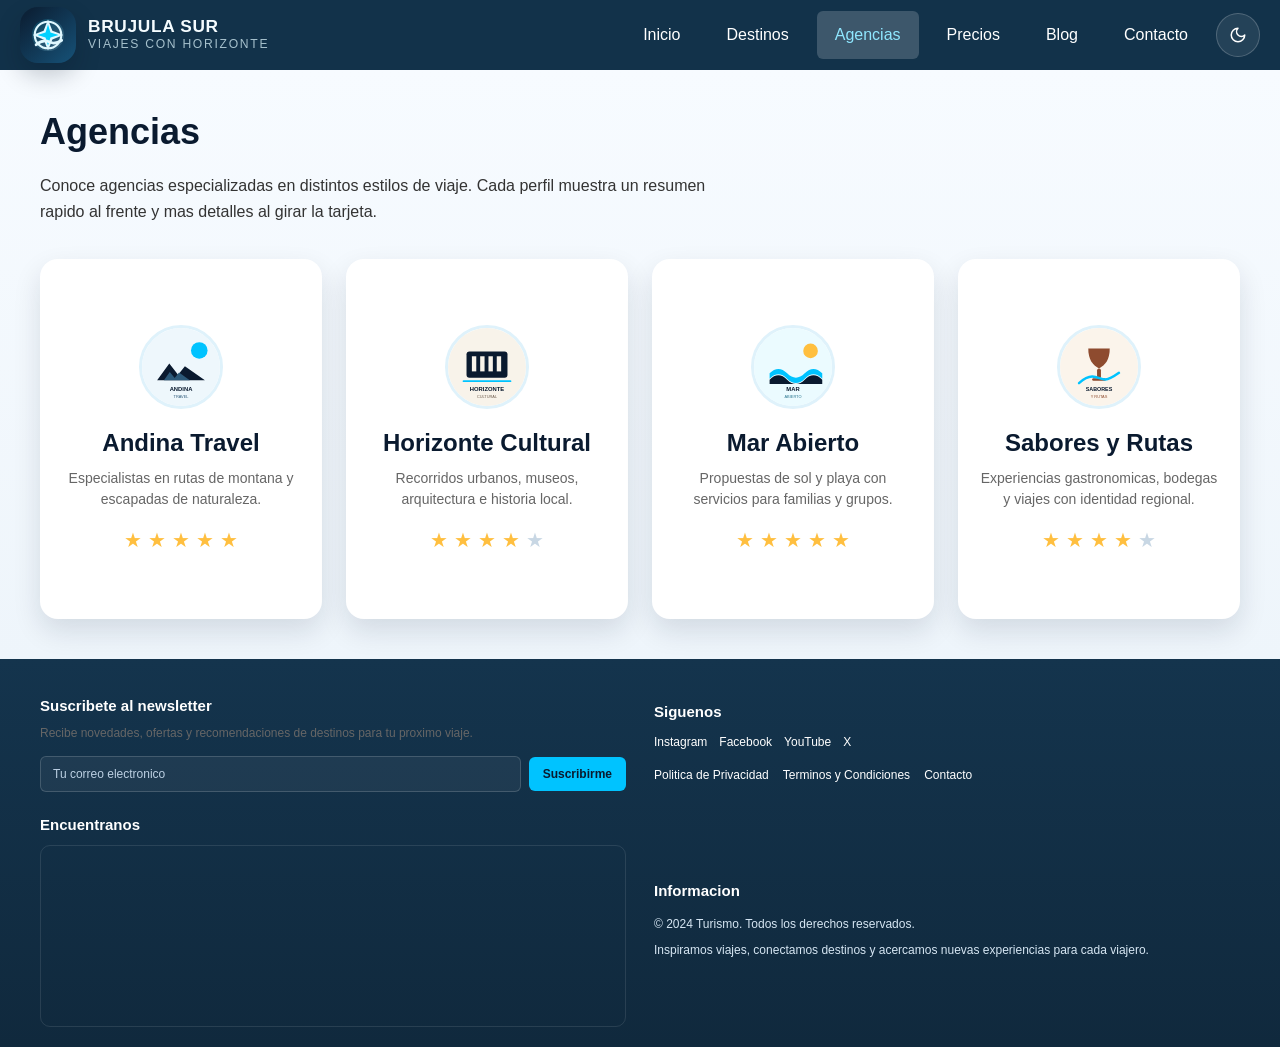
<file: view/Agencias.html>
<!DOCTYPE html>
<html lang="es">
<head>
    <meta charset="UTF-8">
    <meta name="viewport" content="width=device-width, initial-scale=1.0">
    <title>Agencias</title>
    <link rel="stylesheet" href="../css/style.css">
</head>
<body class="page-agencias">
     <header>
        <div class="contenedor-nav">
            <a class="logo" href="Principal.html" aria-label="Brujula Sur, volver al inicio">
                <img src="../assets/img/brujula-sur-logo.svg" alt="Logo de Brujula Sur">
                <span class="logo-copy">
                    <span class="logo-title">Brujula Sur</span>
                    <span class="logo-tagline">viajes con horizonte</span>
                </span>
            </a>

            <!-- Checkbox oculto para controlar el menu (CSS puro) -->
            <input type="checkbox" id="menuToggle" class="menu-toggle">

            <!-- Label que actua como boton hamburguesa -->
            <label for="menuToggle" class="menu-hamburguesa">
                <span></span>
                <span></span>
                <span></span>
            </label>

            <!-- Navegacion responsive -->
            <nav class="nav-menu">
                <ul>
                    <li><a href="Principal.html">Inicio</a></li>
                    <li><a href="Destinos.html">Destinos</a></li>
                    <li><a href="Agencias.html">Agencias</a></li>
                    <li><a href="Precios.html">Precios</a></li>
                    <li><a href="Blog.html">Blog</a></li>
                    <li><a href="Contacto.html">Contacto</a></li>
                    <li> <button type="button" class="theme-toggle" id="dark-mode-toggle" aria-pressed="false"
                            aria-label="Activar modo oscuro">Modo oscuro</button></li>
                </ul>
            </nav>

        </div>
    </header>
    
    <main>
        <section class="contenido agencias-page">
            <div class="section-container">
                <h1 class="h1">Agencias</h1>
                <p class="text-base section-intro">Conoce agencias especializadas en distintos estilos de viaje. Cada perfil muestra un resumen rapido al frente y mas detalles al girar la tarjeta.</p>

                <div class="agencias-grid">
                    <article class="agencia-flip-card">
                        <input type="checkbox" id="modal-agencia-1" class="modal-toggle-agencia">
                        <div class="agencia-flip-inner">
                            <div class="agencia-flip-front">
                                <img src="../assets/img/agencias/andina-travel.svg" alt="Logo de Andina Travel">
                                <h2 class="h4">Andina Travel</h2>
                                <p class="text-sm">Especialistas en rutas de montana y escapadas de naturaleza.</p>
                                <div class="rating-stars rating-5" aria-label="5 estrellas">
                                    <span>&#9733;</span><span>&#9733;</span><span>&#9733;</span><span>&#9733;</span><span>&#9733;</span>
                                </div>
                            </div>
                            <div class="agencia-flip-back">
                                <h3 class="h5">Detalles</h3>
                                <p class="text-sm">Paquetes a Patagonia, Norte argentino y circuitos de aventura con coordinacion personalizada.</p>
                                <p class="text-sm">Experiencia: 12 anos</p>
                                <p class="text-sm">Cobertura: Nacional</p>
                                <label for="modal-agencia-1" class="agencia-modal-btn">Valorar</label>
                            </div>
                        </div>
                        <div class="agencia-modal">
                            <label for="modal-agencia-1" class="agencia-modal-overlay"></label>
                            <div class="agencia-modal-box">
                                <label for="modal-agencia-1" class="agencia-modal-close">&times;</label>
                                <h3 class="h5">Valorar Andina Travel</h3>
                                <p class="text-sm">Selecciona una puntuacion visual para esta agencia.</p>
                                <div class="agencia-votacion">
                                    <input type="radio" id="agencia1-star5" name="agencia1-rating">
                                    <label for="agencia1-star5" title="5 estrellas">&#9733;</label>
                                    <input type="radio" id="agencia1-star4" name="agencia1-rating">
                                    <label for="agencia1-star4" title="4 estrellas">&#9733;</label>
                                    <input type="radio" id="agencia1-star3" name="agencia1-rating">
                                    <label for="agencia1-star3" title="3 estrellas">&#9733;</label>
                                    <input type="radio" id="agencia1-star2" name="agencia1-rating">
                                    <label for="agencia1-star2" title="2 estrellas">&#9733;</label>
                                    <input type="radio" id="agencia1-star1" name="agencia1-rating">
                                    <label for="agencia1-star1" title="1 estrella">&#9733;</label>
                                </div>
                            </div>
                        </div>
                    </article>

                    <article class="agencia-flip-card">
                        <input type="checkbox" id="modal-agencia-2" class="modal-toggle-agencia">
                        <div class="agencia-flip-inner">
                            <div class="agencia-flip-front">
                                <img src="../assets/img/agencias/horizonte-cultural.svg" alt="Logo de Horizonte Cultural">
                                <h2 class="h4">Horizonte Cultural</h2>
                                <p class="text-sm">Recorridos urbanos, museos, arquitectura e historia local.</p>
                                <div class="rating-stars rating-4" aria-label="4 estrellas">
                                    <span>&#9733;</span><span>&#9733;</span><span>&#9733;</span><span>&#9733;</span><span>&#9733;</span>
                                </div>
                            </div>
                            <div class="agencia-flip-back">
                                <h3 class="h5">Detalles</h3>
                                <p class="text-sm">Programas en Buenos Aires, Cordoba y ciudades con foco en patrimonio y vida cultural.</p>
                                <p class="text-sm">Experiencia: 9 anos</p>
                                <p class="text-sm">Cobertura: Urbana y regional</p>
                                <label for="modal-agencia-2" class="agencia-modal-btn">Valorar</label>
                            </div>
                        </div>
                        <div class="agencia-modal">
                            <label for="modal-agencia-2" class="agencia-modal-overlay"></label>
                            <div class="agencia-modal-box">
                                <label for="modal-agencia-2" class="agencia-modal-close">&times;</label>
                                <h3 class="h5">Valorar Horizonte Cultural</h3>
                                <p class="text-sm">Selecciona una puntuacion visual para esta agencia.</p>
                                <div class="agencia-votacion">
                                    <input type="radio" id="agencia2-star5" name="agencia2-rating">
                                    <label for="agencia2-star5" title="5 estrellas">&#9733;</label>
                                    <input type="radio" id="agencia2-star4" name="agencia2-rating">
                                    <label for="agencia2-star4" title="4 estrellas">&#9733;</label>
                                    <input type="radio" id="agencia2-star3" name="agencia2-rating">
                                    <label for="agencia2-star3" title="3 estrellas">&#9733;</label>
                                    <input type="radio" id="agencia2-star2" name="agencia2-rating">
                                    <label for="agencia2-star2" title="2 estrellas">&#9733;</label>
                                    <input type="radio" id="agencia2-star1" name="agencia2-rating">
                                    <label for="agencia2-star1" title="1 estrella">&#9733;</label>
                                </div>
                            </div>
                        </div>
                    </article>

                    <article class="agencia-flip-card">
                        <input type="checkbox" id="modal-agencia-3" class="modal-toggle-agencia">
                        <div class="agencia-flip-inner">
                            <div class="agencia-flip-front">
                                <img src="../assets/img/agencias/mar-abierto.svg" alt="Logo de Mar Abierto">
                                <h2 class="h4">Mar Abierto</h2>
                                <p class="text-sm">Propuestas de sol y playa con servicios para familias y grupos.</p>
                                <div class="rating-stars rating-5" aria-label="5 estrellas">
                                    <span>&#9733;</span><span>&#9733;</span><span>&#9733;</span><span>&#9733;</span><span>&#9733;</span>
                                </div>
                            </div>
                            <div class="agencia-flip-back">
                                <h3 class="h5">Detalles</h3>
                                <p class="text-sm">Escapadas a costa Atlantica y destinos de relax con hoteleria y traslados incluidos.</p>
                                <p class="text-sm">Experiencia: 15 anos</p>
                                <p class="text-sm">Cobertura: Temporada verano</p>
                                <label for="modal-agencia-3" class="agencia-modal-btn">Valorar</label>
                            </div>
                        </div>
                        <div class="agencia-modal">
                            <label for="modal-agencia-3" class="agencia-modal-overlay"></label>
                            <div class="agencia-modal-box">
                                <label for="modal-agencia-3" class="agencia-modal-close">&times;</label>
                                <h3 class="h5">Valorar Mar Abierto</h3>
                                <p class="text-sm">Selecciona una puntuacion visual para esta agencia.</p>
                                <div class="agencia-votacion">
                                    <input type="radio" id="agencia3-star5" name="agencia3-rating">
                                    <label for="agencia3-star5" title="5 estrellas">&#9733;</label>
                                    <input type="radio" id="agencia3-star4" name="agencia3-rating">
                                    <label for="agencia3-star4" title="4 estrellas">&#9733;</label>
                                    <input type="radio" id="agencia3-star3" name="agencia3-rating">
                                    <label for="agencia3-star3" title="3 estrellas">&#9733;</label>
                                    <input type="radio" id="agencia3-star2" name="agencia3-rating">
                                    <label for="agencia3-star2" title="2 estrellas">&#9733;</label>
                                    <input type="radio" id="agencia3-star1" name="agencia3-rating">
                                    <label for="agencia3-star1" title="1 estrella">&#9733;</label>
                                </div>
                            </div>
                        </div>
                    </article>

                    <article class="agencia-flip-card">
                        <input type="checkbox" id="modal-agencia-4" class="modal-toggle-agencia">
                        <div class="agencia-flip-inner">
                            <div class="agencia-flip-front">
                                <img src="../assets/img/agencias/sabores-rutas.svg" alt="Logo de Sabores y Rutas">
                                <h2 class="h4">Sabores y Rutas</h2>
                                <p class="text-sm">Experiencias gastronomicas, bodegas y viajes con identidad regional.</p>
                                <div class="rating-stars rating-4" aria-label="4 estrellas">
                                    <span>&#9733;</span><span>&#9733;</span><span>&#9733;</span><span>&#9733;</span><span>&#9733;</span>
                                </div>
                            </div>
                            <div class="agencia-flip-back">
                                <h3 class="h5">Detalles</h3>
                                <p class="text-sm">Itinerarios en Mendoza y el NOA con degustaciones, cocina local y salidas guiadas.</p>
                                <p class="text-sm">Experiencia: 7 anos</p>
                                <p class="text-sm">Cobertura: Gastronomica</p>
                                <label for="modal-agencia-4" class="agencia-modal-btn">Valorar</label>
                            </div>
                        </div>
                        <div class="agencia-modal">
                            <label for="modal-agencia-4" class="agencia-modal-overlay"></label>
                            <div class="agencia-modal-box">
                                <label for="modal-agencia-4" class="agencia-modal-close">&times;</label>
                                <h3 class="h5">Valorar Sabores y Rutas</h3>
                                <p class="text-sm">Selecciona una puntuacion visual para esta agencia.</p>
                                <div class="agencia-votacion">
                                    <input type="radio" id="agencia4-star5" name="agencia4-rating">
                                    <label for="agencia4-star5" title="5 estrellas">&#9733;</label>
                                    <input type="radio" id="agencia4-star4" name="agencia4-rating">
                                    <label for="agencia4-star4" title="4 estrellas">&#9733;</label>
                                    <input type="radio" id="agencia4-star3" name="agencia4-rating">
                                    <label for="agencia4-star3" title="3 estrellas">&#9733;</label>
                                    <input type="radio" id="agencia4-star2" name="agencia4-rating">
                                    <label for="agencia4-star2" title="2 estrellas">&#9733;</label>
                                    <input type="radio" id="agencia4-star1" name="agencia4-rating">
                                    <label for="agencia4-star1" title="1 estrella">&#9733;</label>
                                </div>
                            </div>
                        </div>
                    </article>
                </div>
            </div>
        </section>
    </main>
    
    <footer>
        <div class="footer-content">
            <div class="footer-newsletter">
                <h3 class="h5">Suscribete al newsletter</h3>
                <p class="text-sm">Recibe novedades, ofertas y recomendaciones de destinos para tu proximo viaje.</p>
                <form class="newsletter-form">
                    <input type="email" placeholder="Tu correo electronico" aria-label="Correo electronico">
                    <button type="submit">Suscribirme</button>
                </form>
            </div>

            <div class="footer-social">
                <h3 class="h5">Siguenos</h3>
                <ul class="social-links">
                    <li><a href="https://www.instagram.com/" target="_blank" rel="noopener noreferrer">Instagram</a></li>
                    <li><a href="https://www.facebook.com/" target="_blank" rel="noopener noreferrer">Facebook</a></li>
                    <li><a href="https://www.youtube.com/" target="_blank" rel="noopener noreferrer">YouTube</a></li>
                    <li><a href="https://www.x.com/" target="_blank" rel="noopener noreferrer">X</a></li>
                </ul>

                <ul class="footer-links">
                    <li class="text-sm"><a href="#">Politica de Privacidad</a></li>
                    <li class="text-sm"><a href="#">Terminos y Condiciones</a></li>
                    <li class="text-sm"><a href="#">Contacto</a></li>
                </ul>
            </div>

            <div class="footer-map">
                <h3 class="h5">Encuentranos</h3>
                <div class="map-embed">
                    <iframe
                        src="https://www.openstreetmap.org/export/embed.html?bbox=-58.405%2C-34.615%2C-58.365%2C-34.585&layer=mapnik&marker=-34.6%2C-58.385"
                        loading="lazy"
                        referrerpolicy="no-referrer-when-downgrade"
                        title="Mapa de ubicacion">
                    </iframe>
                </div>
            </div>

            <div class="footer-bottom">
                <h3 class="h5">Informacion</h3>
                <p class="text-sm">&copy; 2024 Turismo. Todos los derechos reservados.</p>
                <p class="text-sm">Inspiramos viajes, conectamos destinos y acercamos nuevas experiencias para cada viajero.</p>
            </div>
        </div>
    </footer>

    <script src="../js/dark-mode.js"></script>
    <!--
        const toggle = document.getElementById('dark-mode-toggle');
        const body = document.body;
        
        // Cargar preferencia guardada
        if (localStorage.getItem('dark-mode') === 'enabled') {
            body.classList.add('dark-mode');
            toggle.textContent = '☀️';
        }
        
        // Alternar modo
        toggle.addEventListener('click', () => {
            body.classList.toggle('dark-mode');
            const isDark = body.classList.contains('dark-mode');
            toggle.textContent = isDark ? '☀️' : '🌙';
            localStorage.setItem('dark-mode', isDark ? 'enabled' : 'disabled');
        });
    -->

</body>
</html>
</file>
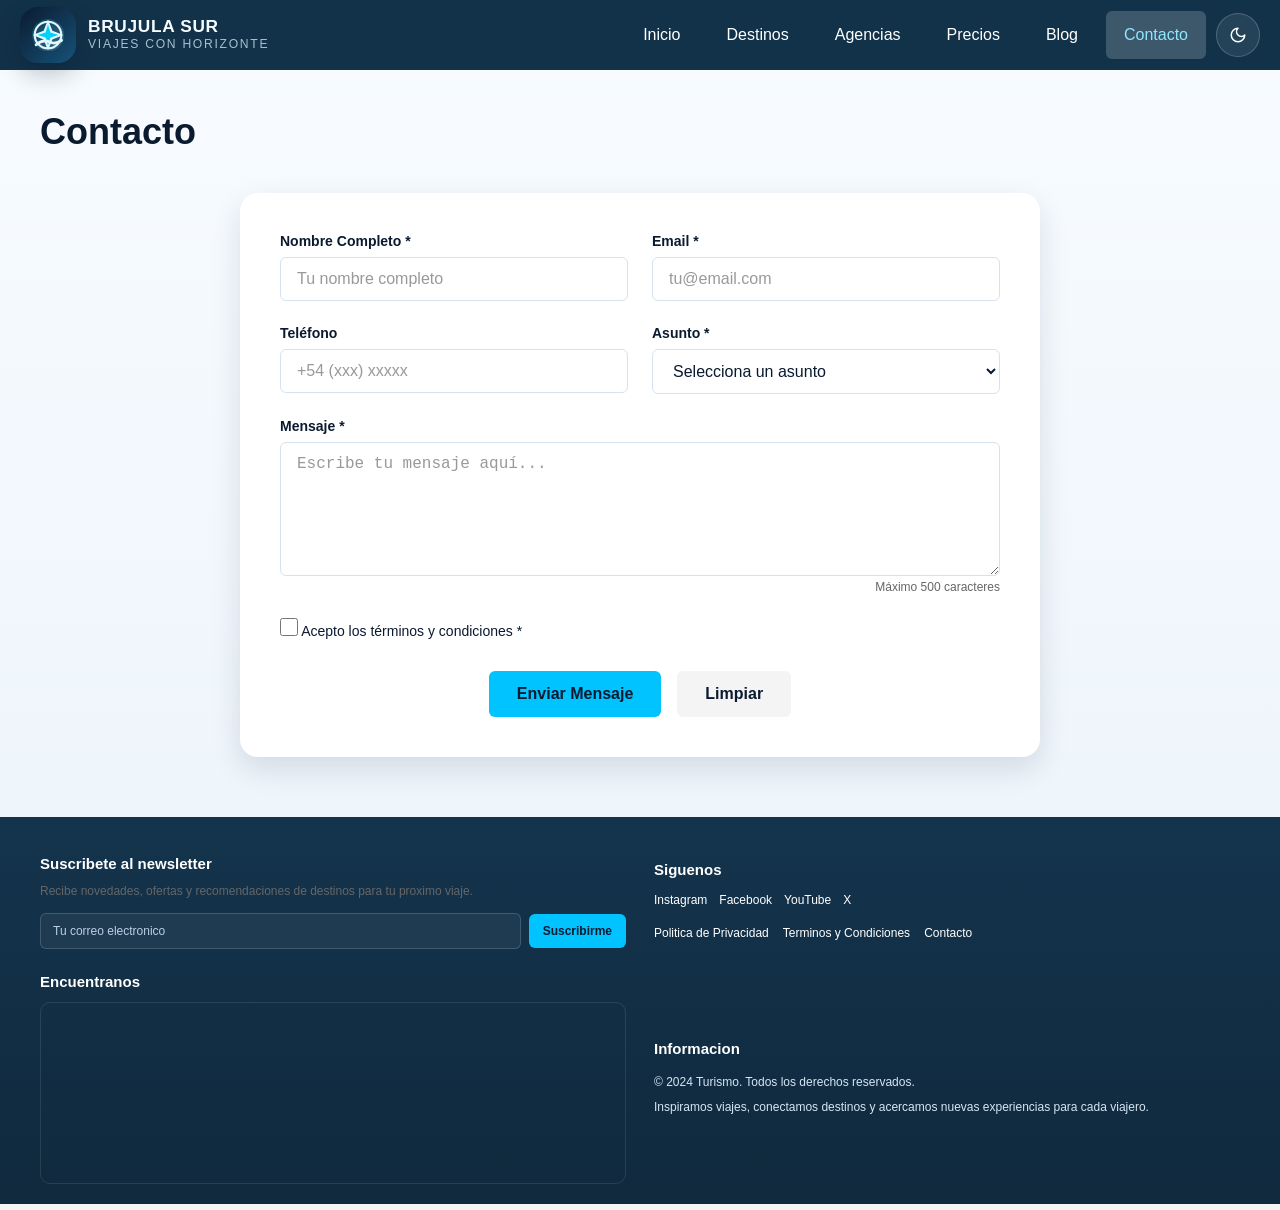
<file: view/Contacto.html>
<!DOCTYPE html>
<html lang="es">
<head>
    <meta charset="UTF-8">
    <meta name="viewport" content="width=device-width, initial-scale=1.0">
    <title>Contacto</title>
    <link rel="stylesheet" href="../css/style.css">
</head>
<body class="page-contacto">
    <header>
        <div class="contenedor-nav">
            <a class="logo" href="Principal.html" aria-label="Brujula Sur, volver al inicio">
                <img src="../assets/img/brujula-sur-logo.svg" alt="Logo de Brujula Sur">
                <span class="logo-copy">
                    <span class="logo-title">Brujula Sur</span>
                    <span class="logo-tagline">viajes con horizonte</span>
                </span>
            </a>

            <!-- Checkbox oculto para controlar el menu (CSS puro) -->
            <input type="checkbox" id="menuToggle" class="menu-toggle">

            <!-- Label que actua como boton hamburguesa -->
            <label for="menuToggle" class="menu-hamburguesa">
                <span></span>
                <span></span>
                <span></span>
            </label>

            <!-- Navegacion responsive -->
            <nav class="nav-menu">
                <ul>
                    <li><a href="Principal.html">Inicio</a></li>
                    <li><a href="Destinos.html">Destinos</a></li>
                    <li><a href="Agencias.html">Agencias</a></li>
                    <li><a href="Precios.html">Precios</a></li>
                    <li><a href="Blog.html">Blog</a></li>
                    <li><a href="Contacto.html">Contacto</a></li>
                    <li> <button type="button" class="theme-toggle" id="dark-mode-toggle" aria-pressed="false"
                            aria-label="Activar modo oscuro">Modo oscuro</button></li>
                </ul>
            </nav>

        </div>
    </header>
    <main>
        <section class="contenido">
            <h1 class="h1">Contacto</h1>
            
            <!-- Contenedor del formulario -->
            <div class="formulario-contacto-container">
                <form class="formulario-contacto" id="formularioContacto" action="#confirmacion" method="get">
                    <div class="form-grid">
                        <!-- Nombre -->
                        <div class="form-group">
                            <label for="nombre">Nombre Completo *</label>
                            <input 
                                type="text" 
                                id="nombre" 
                                name="nombre"
                                placeholder="Tu nombre completo"
                                required
                                minlength="3"
                                pattern="[a-zA-ZáéíóúÁÉÍÓÚ\s]+"
                            >
                            <span class="validacion-mensaje" data-message="Completa este campo"></span>
                        </div>

                        <!-- Email -->
                        <div class="form-group">
                            <label for="email">Email *</label>
                            <input 
                                type="email" 
                                id="email" 
                                name="email"
                                placeholder="tu@email.com"
                                required
                            >
                            <span class="validacion-mensaje" data-message="Ingresa un email válido"></span>
                        </div>

                        <!-- Teléfono -->
                        <div class="form-group">
                            <label for="telefono">Teléfono</label>
                            <input 
                                type="tel" 
                                id="telefono" 
                                name="telefono"
                                placeholder="+54 (xxx) xxxxx"
                                pattern="[0-9\+\-\(\)\s]+"
                            >
                            <span class="validacion-mensaje" data-message="Formato de teléfono inválido"></span>
                        </div>

                        <!-- Asunto -->
                        <div class="form-group">
                            <label for="asunto">Asunto *</label>
                            <select id="asunto" name="asunto" required>
                                <option value="">Selecciona un asunto</option>
                                <option value="consulta">Consulta General</option>
                                <option value="reserva">Reserva de Viaje</option>
                                <option value="reclamo">Reclamo</option>
                                <option value="sugerencia">Sugerencia</option>
                                <option value="otro">Otro</option>
                            </select>
                            <span class="validacion-mensaje" data-message="Selecciona un asunto"></span>
                        </div>

                        <!-- Mensaje - Ocupa todo el ancho -->
                        <div class="form-group form-group-full">
                            <label for="mensaje">Mensaje *</label>
                            <textarea 
                                id="mensaje" 
                                name="mensaje"
                                placeholder="Escribe tu mensaje aquí..."
                                required
                                minlength="10"
                                maxlength="500"
                                rows="6"
                            ></textarea>
                            <div class="contador-caracteres">Máximo 500 caracteres</div>
                            <span class="validacion-mensaje" data-message="Escribe tu mensaje"></span>
                        </div>

                        <!-- Checkbox de términos -->
                        <div class="form-group form-group-full checkbox-group">
                            <label for="terminos">
                                <input 
                                    type="checkbox" 
                                    id="terminos" 
                                    name="terminos"
                                    required
                                >
                                <span>Acepto los términos y condiciones *</span>
                                <span class="validacion-mensaje" data-message="Debes aceptar los términos"></span>
                            </label>
                        </div>
                    </div>

                    <!-- Botón de envío -->
                    <div class="form-acciones">
                        <button type="submit" class="btn-enviar">
                            <span class="btn-texto">Enviar Mensaje</span>
                            <span class="spinner"></span>
                        </button>
                        <button type="reset" class="btn-limpiar">Limpiar</button>
                    </div>
                </form>
            </div>
        </section>
    </main>

    <!-- Modal de confirmación -->
    <div class="modal" id="confirmacion">
        <div class="modal-contenido">
            <div class="modal-icono">
                <svg viewBox="0 0 24 24" fill="none" stroke="currentColor" stroke-width="2">
                    <polyline points="20 6 9 17 4 12"></polyline>
                </svg>
            </div>
            <h2 class="h2">¡Mensaje Enviado!</h2>
            <p class="text-base">Gracias por tu mensaje. Nos pondremos en contacto pronto.</p>
            <p class="text-sm">Te responderemos en las próximas 24 horas.</p>
            <a href="#formularioContacto" class="btn-modal">Cerrar</a>
        </div>
    </div>

    <footer>
        <div class="footer-content">

            <div class="footer-newsletter">
                <h3 class="h5">Suscribete al newsletter</h3>
                <p class="text-sm">Recibe novedades, ofertas y recomendaciones de destinos para tu proximo viaje.</p>
                <form class="newsletter-form">
                    <input type="email" placeholder="Tu correo electronico" aria-label="Correo electronico">
                    <button type="submit">Suscribirme</button>
                </form>
            </div>

            <div class="footer-social">
                <h3 class="h5">Siguenos</h3>
                <ul class="social-links">
                    <li><a href="https://www.instagram.com/" target="_blank" rel="noopener noreferrer">Instagram</a></li>
                    <li><a href="https://www.facebook.com/" target="_blank" rel="noopener noreferrer">Facebook</a></li>
                    <li><a href="https://www.youtube.com/" target="_blank" rel="noopener noreferrer">YouTube</a></li>
                    <li><a href="https://www.x.com/" target="_blank" rel="noopener noreferrer">X</a></li>
                </ul>

                <ul class="footer-links">
                    <li class="text-sm"><a href="#">Politica de Privacidad</a></li>
                    <li class="text-sm"><a href="#">Terminos y Condiciones</a></li>
                    <li class="text-sm"><a href="#">Contacto</a></li>
                </ul>
            </div>

            <div class="footer-map">
                <h3 class="h5">Encuentranos</h3>
                <div class="map-embed">
                    <iframe
                        src="https://www.openstreetmap.org/export/embed.html?bbox=-58.405%2C-34.615%2C-58.365%2C-34.585&layer=mapnik&marker=-34.6%2C-58.385"
                        loading="lazy"
                        referrerpolicy="no-referrer-when-downgrade"
                        title="Mapa de ubicacion">
                    </iframe>
                </div>
            </div>

            <div class="footer-bottom">
                <h3 class="h5">Informacion</h3>
                <p class="text-sm">&copy; 2024 Turismo. Todos los derechos reservados.</p>
                <p class="text-sm">Inspiramos viajes, conectamos destinos y acercamos nuevas experiencias para cada viajero.</p>
            </div>
        </div>
    </footer>

    <script src="../js/dark-mode.js"></script>
</body>
</html>
</file>
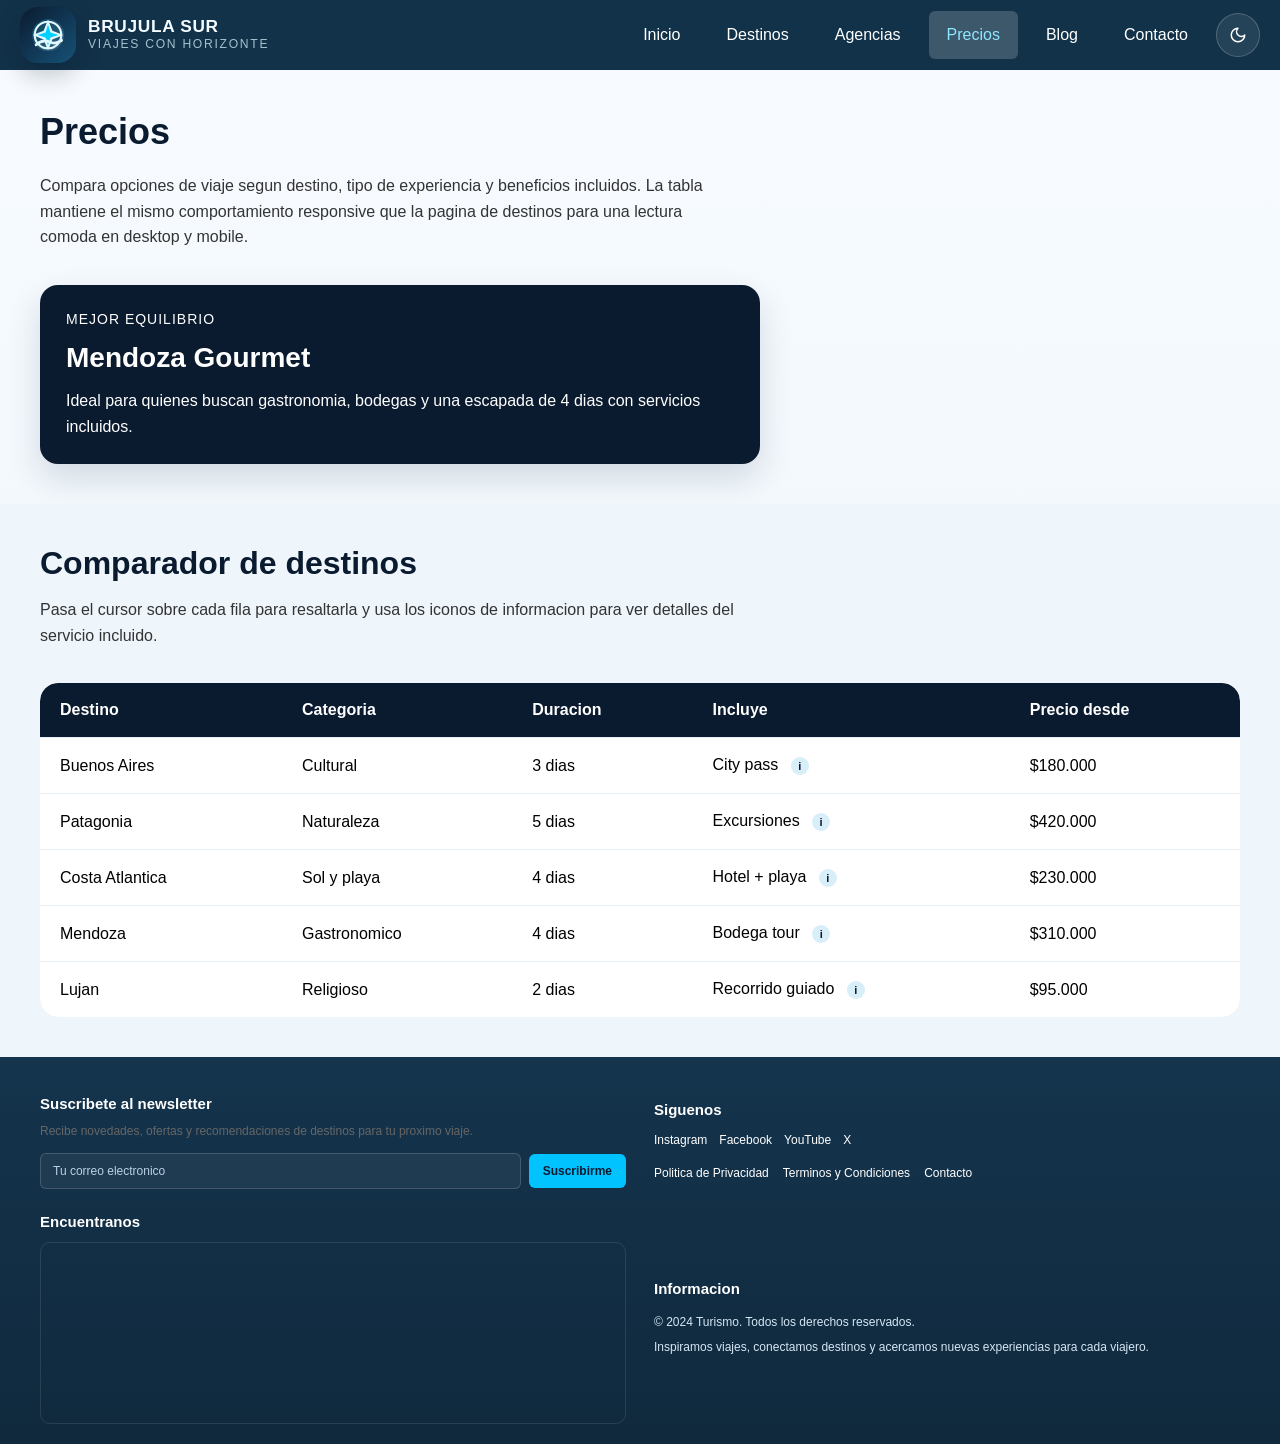
<file: view/Precios.html>
<!DOCTYPE html>
<html lang="es">
<head>
    <meta charset="UTF-8">
    <meta name="viewport" content="width=device-width, initial-scale=1.0">
    <title>Precios</title>
    <link rel="stylesheet" href="../css/style.css">
</head>
<body class="page-precios">
     <header>
        <div class="contenedor-nav">
            <a class="logo" href="Principal.html" aria-label="Brujula Sur, volver al inicio">
                <img src="../assets/img/brujula-sur-logo.svg" alt="Logo de Brujula Sur">
                <span class="logo-copy">
                    <span class="logo-title">Brujula Sur</span>
                    <span class="logo-tagline">viajes con horizonte</span>
                </span>
            </a>

            <!-- Checkbox oculto para controlar el menu (CSS puro) -->
            <input type="checkbox" id="menuToggle" class="menu-toggle">

            <!-- Label que actua como boton hamburguesa -->
            <label for="menuToggle" class="menu-hamburguesa">
                <span></span>
                <span></span>
                <span></span>
            </label>

            <!-- Navegacion responsive -->
            <nav class="nav-menu">
                <ul>
                    <li><a href="Principal.html">Inicio</a></li>
                    <li><a href="Destinos.html">Destinos</a></li>
                    <li><a href="Agencias.html">Agencias</a></li>
                    <li><a href="Precios.html">Precios</a></li>
                    <li><a href="Blog.html">Blog</a></li>
                    <li><a href="Contacto.html">Contacto</a></li>
                    <li> <button type="button" class="theme-toggle" id="dark-mode-toggle" aria-pressed="false"
                            aria-label="Activar modo oscuro">Modo oscuro</button></li>
                </ul>
            </nav>

        </div>
    </header>
    
    <main>
        <section class="contenido">
            <div class="section-container">
                <h1 class="h1">Precios</h1>
                <p class="text-base section-intro">Compara opciones de viaje segun destino, tipo de experiencia y beneficios incluidos. La tabla mantiene el mismo comportamiento responsive que la pagina de destinos para una lectura comoda en desktop y mobile.</p>

                <div class="precios-resumen">
                    <div class="precio-highlight">
                        <p class="text-sm">Mejor equilibrio</p>
                        <h2 class="h3">Mendoza Gourmet</h2>
                        <p class="text-base">Ideal para quienes buscan gastronomia, bodegas y una escapada de 4 dias con servicios incluidos.</p>
                    </div>
                </div>
            </div>
        </section>

        <section class="precios-tabla-section">
            <div class="section-container">
                <h2 class="h2">Comparador de destinos</h2>
                <p class="text-base section-intro">Pasa el cursor sobre cada fila para resaltarla y usa los iconos de informacion para ver detalles del servicio incluido.</p>

                <div class="tabla-responsive">
                    <table class="tabla-destinos tabla-precios">
                        <thead>
                            <tr>
                                <th>Destino</th>
                                <th>Categoria</th>
                                <th>Duracion</th>
                                <th>Incluye</th>
                                <th>Precio desde</th>
                            </tr>
                        </thead>
                        <tbody>
                            <tr>
                                <td data-label="Destino">Buenos Aires</td>
                                <td data-label="Categoria">Cultural</td>
                                <td data-label="Duracion">3 dias</td>
                                <td data-label="Incluye">
                                    City pass
                                    <span class="tooltip-wrap">
                                        <span class="tooltip-icon">i</span>
                                        <span class="tooltip-box">Incluye acceso ilimitado a transporte turistico y entrada a 3 museos.</span>
                                    </span>
                                </td>
                                <td data-label="Precio desde">$180.000</td>
                            </tr>
                            <tr>
                                <td data-label="Destino">Patagonia</td>
                                <td data-label="Categoria">Naturaleza</td>
                                <td data-label="Duracion">5 dias</td>
                                <td data-label="Incluye">
                                    Excursiones
                                    <span class="tooltip-wrap">
                                        <span class="tooltip-icon">i</span>
                                        <span class="tooltip-box">Incluye 2 excursiones guiadas, traslados y acceso a senderos principales.</span>
                                    </span>
                                </td>
                                <td data-label="Precio desde">$420.000</td>
                            </tr>
                            <tr>
                                <td data-label="Destino">Costa Atlantica</td>
                                <td data-label="Categoria">Sol y playa</td>
                                <td data-label="Duracion">4 dias</td>
                                <td data-label="Incluye">
                                    Hotel + playa
                                    <span class="tooltip-wrap">
                                        <span class="tooltip-icon">i</span>
                                        <span class="tooltip-box">Incluye hospedaje, desayuno y acceso a balneario con sombrilla.</span>
                                    </span>
                                </td>
                                <td data-label="Precio desde">$230.000</td>
                            </tr>
                            <tr>
                                <td data-label="Destino">Mendoza</td>
                                <td data-label="Categoria">Gastronomico</td>
                                <td data-label="Duracion">4 dias</td>
                                <td data-label="Incluye">
                                    Bodega tour
                                    <span class="tooltip-wrap">
                                        <span class="tooltip-icon">i</span>
                                        <span class="tooltip-box">Incluye degustacion, visita a bodega y traslado compartido.</span>
                                    </span>
                                </td>
                                <td data-label="Precio desde">$310.000</td>
                            </tr>
                            <tr>
                                <td data-label="Destino">Lujan</td>
                                <td data-label="Categoria">Religioso</td>
                                <td data-label="Duracion">2 dias</td>
                                <td data-label="Incluye">
                                    Recorrido guiado
                                    <span class="tooltip-wrap">
                                        <span class="tooltip-icon">i</span>
                                        <span class="tooltip-box">Incluye visita guiada a basilica y circuito historico del centro.</span>
                                    </span>
                                </td>
                                <td data-label="Precio desde">$95.000</td>
                            </tr>
                        </tbody>
                    </table>
                </div>
            </div>
        </section>
    </main>
    
    <footer>
        <div class="footer-content">
            <div class="footer-newsletter">
                <h3 class="h5">Suscribete al newsletter</h3>
                <p class="text-sm">Recibe novedades, ofertas y recomendaciones de destinos para tu proximo viaje.</p>
                <form class="newsletter-form">
                    <input type="email" placeholder="Tu correo electronico" aria-label="Correo electronico">
                    <button type="submit">Suscribirme</button>
                </form>
            </div>

            <div class="footer-social">
                <h3 class="h5">Siguenos</h3>
                <ul class="social-links">
                    <li><a href="https://www.instagram.com/" target="_blank" rel="noopener noreferrer">Instagram</a></li>
                    <li><a href="https://www.facebook.com/" target="_blank" rel="noopener noreferrer">Facebook</a></li>
                    <li><a href="https://www.youtube.com/" target="_blank" rel="noopener noreferrer">YouTube</a></li>
                    <li><a href="https://www.x.com/" target="_blank" rel="noopener noreferrer">X</a></li>
                </ul>

                <ul class="footer-links">
                    <li class="text-sm"><a href="#">Politica de Privacidad</a></li>
                    <li class="text-sm"><a href="#">Terminos y Condiciones</a></li>
                    <li class="text-sm"><a href="#">Contacto</a></li>
                </ul>
            </div>

            <div class="footer-map">
                <h3 class="h5">Encuentranos</h3>
                <div class="map-embed">
                    <iframe
                        src="https://www.openstreetmap.org/export/embed.html?bbox=-58.405%2C-34.615%2C-58.365%2C-34.585&layer=mapnik&marker=-34.6%2C-58.385"
                        loading="lazy"
                        referrerpolicy="no-referrer-when-downgrade"
                        title="Mapa de ubicacion">
                    </iframe>
                </div>
            </div>

            <div class="footer-bottom">
                <h3 class="h5">Informacion</h3>
                <p class="text-sm">&copy; 2024 Turismo. Todos los derechos reservados.</p>
                <p class="text-sm">Inspiramos viajes, conectamos destinos y acercamos nuevas experiencias para cada viajero.</p>
            </div>
        </div>
    </footer>

    <script src="../js/dark-mode.js"></script>
    <!--
        const toggle = document.getElementById('dark-mode-toggle');
        const body = document.body;
        
        // Cargar preferencia guardada
        if (localStorage.getItem('dark-mode') === 'enabled') {
            body.classList.add('dark-mode');
            toggle.textContent = '☀️';
        }
        
        // Alternar modo
        toggle.addEventListener('click', () => {
            body.classList.toggle('dark-mode');
            const isDark = body.classList.contains('dark-mode');
            toggle.textContent = isDark ? '☀️' : '🌙';
            localStorage.setItem('dark-mode', isDark ? 'enabled' : 'disabled');
        });
    -->

</body>
</html>
</file>
<file: css/style.css>
/* Estilos globales */
* {
    margin: 0;
    padding: 0;
    box-sizing: border-box;
}

html {
    height: 100%;
    color-scheme: light;
}

body {
    font-family: Arial, sans-serif;
    background-color: #f4f4f4;
    display: flex;
    flex-direction: column;
    min-height: 100vh;
}

:root {
    --theme-bg: #f4f4f4;
    --theme-surface: #ffffff;
    --theme-surface-alt: #eef5fb;
    --theme-text: #0a1a2f;
    --theme-text-soft: #333333;
    --theme-text-muted: #666666;
    --theme-border: #d4e3ef;
    --theme-header: #0a1a2f;
    --theme-footer: #0a1a2f;
    --theme-accent: #00c3ff;
    --layout-max-width: 1200px;
    --layout-padding-inline: 20px;
    --layout-padding-block: 40px;
}

/* Títulos H1 */
.h1 {
    font-size: 36px;
    font-weight: bold;
    line-height: 1.2;
    margin-bottom: 20px;
    color: #0a1a2f;
}

/* Títulos H2 */
.h2 {
    font-size: 32px;
    font-weight: bold;
    line-height: 1.2;
    margin-bottom: 15px;
    color: #0a1a2f;
}

/* Títulos H3 */
.h3 {
    font-size: 28px;
    font-weight: bold;
    line-height: 1.3;
    margin-bottom: 12px;
    color: #0a1a2f;
}

/* Títulos H4 */
.h4 {
    font-size: 24px;
    font-weight: bold;
    line-height: 1.3;
    margin-bottom: 10px;
    color: #0a1a2f;
}

/* Títulos H5 */
.h5 {
    font-size: 20px;
    font-weight: bold;
    line-height: 1.4;
    margin-bottom: 8px;
    color: #0a1a2f;
}

/* Títulos H6 */
.h6 {
    font-size: 16px;
    font-weight: bold;
    line-height: 1.4;
    margin-bottom: 10px;
    color: #0a1a2f;
}

/* Texto grande */
.text-lg {
    font-size: 20px;
    line-height: 1.6;
    color: #333;
}

/* Texto normal/body */
.text-base {
    font-size: 16px;
    line-height: 1.6;
    color: #333;
}

/* Texto pequeño */
.text-sm {
    font-size: 14px;
    line-height: 1.5;
    color: #666;
}

/* Texto muy pequeño */
.text-xs {
    font-size: 12px;
    line-height: 1.4;
    color: #999;
}

header {
    background-color: #12324a;
    padding: 0;
    position: sticky;
    top: 0;
    z-index: 1000;
    transition: background-color 0.3s ease, box-shadow 0.3s ease, backdrop-filter 0.3s ease, transform 0.3s ease;
}

.contenedor-nav {
   
    margin: 0 auto;
    padding: 0 var(--layout-padding-inline);
    display: flex;
    justify-content: space-between;
    align-items: center;
    min-height: 70px;
}

header.header-scrolled {
    background-color: rgba(18, 50, 74, 0.92);
    backdrop-filter: blur(10px);
    box-shadow: 0 10px 24px rgba(10, 26, 47, 0.18);
}

.logo {
    display: inline-flex;
    align-items: center;
    gap: 12px;
    text-decoration: none;
    color: #ffffff;
    flex-shrink: 0;
}

.logo img {
    width: 56px;
    height: 56px;
    border-radius: 18px;
    box-shadow: 0 12px 24px rgba(4, 18, 32, 0.22);
}

.logo-copy {
    display: flex;
    flex-direction: column;
    gap: 2px;
}

.logo-title {
    font-size: 1.08rem;
    font-weight: 700;
    letter-spacing: 0.04em;
    text-transform: uppercase;
    color: #f5fcff;
    line-height: 1;
}

.logo-tagline {
    font-size: 0.76rem;
    letter-spacing: 0.14em;
    text-transform: uppercase;
    color: rgba(223, 248, 255, 0.72);
    line-height: 1.2;
}

nav ul {
    list-style: none;
    display: flex;
    align-items: center;
    gap: 10px;
}

nav ul li {
    position: relative;
}

nav ul li a {
    display: block;
    color: white;
    text-decoration: none;
    padding: 15px 18px;
    transition: background-color 0.3s ease, color 0.3s ease;
    border-radius: 6px;
}

nav ul li a:hover {
    background-color: rgba(255, 255, 255, 0.12);
    color: #8fe7ff;
}

body.page-inicio .nav-menu a[href="Principal.html"],
body.page-destinos .nav-menu a[href="Destinos.html"],
body.page-agencias .nav-menu a[href="Agencias.html"],
body.page-precios .nav-menu a[href="Precios.html"],
body.page-blog .nav-menu a[href="Blog.html"],
body.page-contacto .nav-menu a[href="Contacto.html"] {
    background-color: rgba(255, 255, 255, 0.18);
    color: #8fe7ff;
}

/* ===== MENÚ HAMBURGUESA RESPONSIVE (CSS PURO) ===== */

/* Checkbox oculto - controla el estado del menú */
.menu-toggle {
    display: none;
}

/* Botón hamburguesa (label) - inicialmente oculto */
.menu-hamburguesa {
    display: none;
    flex-direction: column;
    cursor: pointer;
    padding: 10px;
    user-select: none;
}

/* Líneas del hamburguesa */
.menu-hamburguesa span {
    width: 25px;
    height: 3px;
    background-color: white;
    margin: 5px 0;
    transition: 0.3s ease;
    display: block;
}

/* Menú de navegación */
.nav-menu {
    display: flex;
    width: auto;
}

.nav-menu ul {
    display: flex;
    gap: 10px;
}

.theme-toggle {
    display: inline-flex;
    align-items: center;
    justify-content: center;
    border: 1px solid rgba(255, 255, 255, 0.2);
    background: rgba(255, 255, 255, 0.08);
    color: white;
    border-radius: 999px;
    width: 44px;
    height: 44px;
    padding: 0;
    font-size: 16px;
    font-weight: bold;
    cursor: pointer;
    transition: background-color 0.3s ease, color 0.3s ease, border-color 0.3s ease, transform 0.3s ease;
}

.theme-toggle:hover {
    background: rgba(255, 255, 255, 0.16);
    border-color: rgba(255, 255, 255, 0.35);
    transform: translateY(-1px);
}

.theme-toggle:focus-visible {
    outline: 3px solid rgba(0, 195, 255, 0.35);
    outline-offset: 2px;
}

.theme-toggle-icon {
    display: inline-flex;
    align-items: center;
    justify-content: center;
    font-size: 18px;
    line-height: 1;
}

.theme-toggle-svg {
    width: 18px;
    height: 18px;
    flex-shrink: 0;
}

/* Animación cuando el checkbox está marcado */
.menu-toggle:checked~.menu-hamburguesa span:nth-child(1) {
    transform: rotate(-45deg) translate(-8px, 8px);
}

.menu-toggle:checked~.menu-hamburguesa span:nth-child(2) {
    opacity: 0;
}

.menu-toggle:checked~.menu-hamburguesa span:nth-child(3) {
    transform: rotate(45deg) translate(-7px, -7px);
}

main {
    flex: 1;
    background: linear-gradient(180deg, #f7fbff 0%, #eef5fb 100%);
}

footer {
    background: linear-gradient(180deg, #14344d 0%, #10293d 100%);
    color: white;
    padding: 36px 0 20px;
    margin-top: auto;
}

.footer-content {
    width: min(100%, calc(var(--layout-max-width) + (var(--layout-padding-inline) * 2)));
    margin: 0 auto;
    padding: 0 var(--layout-padding-inline);
    display: grid;
    grid-template-columns: repeat(2, minmax(0, 1fr));
    gap: 22px 28px;
    align-items: center;


}

.footer-content p {
    font-size: 12px;
    line-height: 1.6;
}

.footer-content ul {
    list-style: none;
}

.footer-content ul li a {
    color: white;
    text-decoration: none;
    transition: color 0.3s ease;
}

.footer-content ul li a:hover {
    color: #00c3ff;
}

.footer-newsletter,
.footer-social,
.footer-map,
.footer-bottom {
    background-color: transparent;
    border: 0;
    border-radius: 0;
    padding: 0;
}

.footer-content .h5 {
    color: white;
    font-size: 15px;
    margin-bottom: 8px;
}

.newsletter-form {
    display: flex;
    align-items: center;
    gap: 8px;
    margin-top: 12px;
}

.newsletter-form input {
    width: 100%;
    min-width: 0;
    padding: 10px 12px;
    border: 1px solid rgba(255, 255, 255, 0.16);
    border-radius: 6px;
    background-color: rgba(255, 255, 255, 0.05);
    color: white;
    outline: none;
    font-size: 12px;
}

.newsletter-form input::placeholder {
    color: #bcd0e3;
}

.newsletter-form button {
    border: none;
    border-radius: 6px;
    background-color: #00c3ff;
    color: #0a1a2f;
    font-weight: bold;
    padding: 10px 14px;
    font-size: 12px;
    white-space: nowrap;
    cursor: pointer;
    transition: background-color 0.3s ease, transform 0.3s ease;
}

.newsletter-form button:hover {
    background-color: white;
    transform: translateY(-2px);
}

.social-links,
.footer-links {
    display: flex;
    flex-wrap: wrap;
    gap: 8px 12px;
}

.social-links {
    margin: 10px 0 14px;
}

.social-links a {
    display: inline-block;
    padding: 0;
    border-radius: 0;
    background-color: transparent;
    font-size: 12px;
}

.footer-links {
    gap: 6px 14px;
}

.footer-links a {
    font-size: 12px;
}

.map-embed {
    overflow: hidden;
    border-radius: 10px;
    margin-top: 10px;
    border: 1px solid rgba(255, 255, 255, 0.1);
}

.map-embed iframe {
    width: 100%;
    height: 180px;
    border: 0;
    display: block;
}

.footer-bottom {
    display: flex;
    flex-direction: column;
    gap: 6px;
}

.footer-bottom .text-sm {
    color: #d6e6f3;
}

/* Se terminan los estilos globales, ahora se agregan estilos específicos para secciones */

/* Desktop - Menú visible, hamburguesa oculto */
@media (min-width: 769px) {

    /* Tamaños de tipografía en DESKTOP */
    .h1 {
        font-size: 36px;
    }

    .h2 {
        font-size: 32px;
    }

    .h3 {
        font-size: 28px;
    }

    .h4 {
        font-size: 24px;
    }

    .h5 {
        font-size: 20px;
    }

    .h6 {
        font-size: 16px;
    }

    .text-lg {
        font-size: 20px;
    }

    .text-base {
        font-size: 16px;
    }

    .text-sm {
        font-size: 14px;
    }

    .text-xs {
        font-size: 12px;
    }

    .menu-hamburguesa {
        display: none !important;
    }

    .nav-menu {
        display: flex !important;
        position: static !important;
        width: auto !important;
        max-height: none !important;
        background-color: transparent !important;
        padding: 0 !important;
    }

    .nav-menu ul {
        display: flex;
        gap: 10px;
    }

    .nav-menu ul li {
        width: auto;
    }

    .nav-menu ul li a {
        padding: 15px 18px;
        border-radius: 6px;
    }
}

/* Móviles - Hamburguesa visible, menú desplegable */
@media (max-width: 768px) {

    /* Tamaños de tipografía REDUCIDOS para móviles */
    .h1 {
        font-size: 28px;
    }

    .h2 {
        font-size: 24px;
    }

    .h3 {
        font-size: 20px;
    }

    .h4 {
        font-size: 18px;
    }

    .h5 {
        font-size: 16px;
    }

    .h6 {
        font-size: 14px;
    }

    .text-lg {
        font-size: 16px;
    }

    .text-base {
        font-size: 14px;
    }

    .text-sm {
        font-size: 12px;
    }

    .text-xs {
        font-size: 11px;
    }

    .contenedor-nav {
        position: relative;
        flex-wrap: wrap;
    }

    .menu-hamburguesa {
        display: flex;
    }

    .nav-menu {
        position: absolute;
        top: 70px;
        left: 0;
        right: 0;
        width: 100%;
        background-color: #0a1a2f;
        flex-direction: column;
        max-height: 0;
        overflow: hidden;
        transition: max-height 0.3s ease;
        z-index: 999;
    }

    /* Mostrar menú cuando checkbox está marcado */
    .menu-toggle:checked~.nav-menu {
        max-height: 500px;
        padding: 20px 0;
    }

    .nav-menu ul {
        flex-direction: column;
        width: 100%;
        gap: 0;
    }

    .theme-toggle {
        margin-left: auto;
        margin-right: 10px;
        padding: 8px 14px;
        font-size: 13px;
        display: flex;
        justify-content: center;
                align-items: center;
    }

    .nav-menu ul li {
        width: 100%;
    }

    .nav-menu ul li a {
        width: 100%;
        padding: 15px 30px;
        border-radius: 0;
    }
}

/* Móviles pequeños */
@media (max-width: 576px) {

    /* Tamaños de tipografía AÚN MÁS PEQUEÑOS para móviles ultra-pequeños */
    .h1 {
        font-size: 24px;
    }

    .h2 {
        font-size: 20px;
    }

    .h3 {
        font-size: 18px;
    }

    .h4 {
        font-size: 16px;
    }

    .h5 {
        font-size: 14px;
    }

    .h6 {
        font-size: 13px;
    }

    .text-lg {
        font-size: 14px;
    }

    .text-base {
        font-size: 13px;
    }

    .text-sm {
        font-size: 11px;
    }

    .text-xs {
        font-size: 10px;
    }

    .logo {
        gap: 10px;
    }

    .logo img {
        width: 50px;
        height: 50px;
    }

    .logo-title {
        font-size: 0.95rem;
    }

    .logo-tagline {
        font-size: 0.68rem;
        letter-spacing: 0.1em;
    }

    .menu-hamburguesa {
        padding: 5px;
    }

    .theme-toggle {
        padding: 8px 12px;
        font-size: 12px;
    }

    .menu-hamburguesa span {
        width: 22px;
        height: 2.5px;
        margin: 4px 0;
    }

    .menu-toggle:checked~.nav-menu {
        max-height: 400px;
    }

    .nav-menu ul li a {
        padding: 12px 20px;
        font-size: 14px;
    }

    .footer-content {
        grid-template-columns: 1fr;
        text-align: center;
    }

    .footer-content ul {
        justify-content: center;
    }

    .newsletter-form {
        max-width: 420px;
        margin: 18px auto 0;
        flex-direction: column;
    }
}

@media (max-width: 520px) {
    .logo-tagline {
        display: none;
    }

    .logo-title {
        font-size: 0.88rem;
        letter-spacing: 0.03em;
    }

    .logo img {
        width: 46px;
        height: 46px;
    }
}

/* ===== ESTILOS PARA VIDEO DE FONDO ===== */

.hero {
    position: relative;
    min-height: calc(100vh - 80px);
    display: flex;
    align-items: center;
    justify-content: center;
    overflow: hidden;
}

.hero::before {
    content: "";
    position: absolute;
    inset: 0;
    background: rgba(10, 26, 47, 0.45);
    z-index: 1;
}

.video-background {
    position: absolute;
    inset: 0;
    width: 100%;
    height: 100%;
    overflow: hidden;
    object-fit: cover;
    z-index: 0;
}

/* Contenedor del contenido sobre el video */
.video-content {
    position: relative;
    z-index: 2;
    text-align: center;
    color: white;
    max-width: 800px;
    margin: 0 auto;
    padding: 40px 20px;
}

.video-content h1 {
    color: white;
    margin-bottom: 20px;
    text-shadow: 2px 2px 4px rgba(0, 0, 0, 0.7);
}

.video-content p {
    color: white;
    margin-bottom: 30px;
    text-shadow: 1px 1px 2px rgba(0, 0, 0, 0.7);
}

.btn-hero {
    display: inline-block;
    background-color: #00c3ff;
    color: #0a1a2f;
    text-decoration: none;
    font-weight: bold;
    padding: 14px 28px;
    border-radius: 6px;
    transition: background-color 0.3s ease, color 0.3s ease, transform 0.3s ease;
}

.btn-hero:hover {
    background-color: white;
    color: #0a1a2f;
    transform: translateY(-2px);
}

.section-container {
    width: min(100%, calc(var(--layout-max-width) + (var(--layout-padding-inline) * 2)));
    margin: 0 auto;
    padding: var(--layout-padding-block) var(--layout-padding-inline);
}

.section-intro {
    max-width: 700px;
    margin-bottom: 35px;
}

.destacados {
   
}

.destacados-grid {
    display: grid;
    grid-template-columns: repeat(3, minmax(0, 1fr));
    gap: 25px;
}

.destino-card {
    background-color: white;
    border-radius: 18px;
    overflow: hidden;
    box-shadow: 0 12px 30px rgba(10, 26, 47, 0.12);
    transition: transform 0.35s ease, box-shadow 0.35s ease;
}

.destino-card:hover {
    transform: translateY(-10px);
    box-shadow: 0 20px 40px rgba(10, 26, 47, 0.18);
}

.destino-card img {
    width: 100%;
    height: 260px;
    object-fit: cover;
    display: block;
    transition: transform 0.4s ease;
}

.destino-card:hover img {
    transform: scale(1.05);
}

.destino-card-content {
    padding: 24px;
}

.contador-section {
    background-color: #0a1a2f;
}

.contador-container {
    display: flex;
    justify-content: center;
    align-items: center;
}

.contador-grid {
    width: 100%;
    display: grid;
    grid-template-columns: repeat(3, minmax(0, 1fr));
    gap: 24px;
}

.contador-card {
    background: rgba(255, 255, 255, 0.08);
    border: 1px solid rgba(255, 255, 255, 0.14);
    border-radius: 20px;
    padding: 40px 30px;
    text-align: center;
    backdrop-filter: blur(4px);
}

.contador-label {
    color: #cfe7ff;
    text-transform: uppercase;
    letter-spacing: 1.5px;
    margin-bottom: 12px;
}

.contador-card .text-base {
    color: #e6f3ff;
}

.contador-animado {
    display: flex;
    justify-content: center;
    align-items: flex-end;
    gap: 4px;
    margin-bottom: 18px;
}

.contador-numero,
.contador-sufijo {
    display: inline-block;
    font-size: 54px;
    font-weight: bold;
    line-height: 1;
    color: #00c3ff;
}

.contador-sufijo {
    margin-left: 4px;
}

.testimonios {
    background-color: #f4f4f4;
}

.testimonios-carrusel {
    position: relative;
    overflow: hidden;
    border-radius: 20px;
}

.testimonios-carrusel input {
    display: none;
}

.testimonios-track {
    display: flex;
    width: 300%;
    transition: transform 0.5s ease;
}

.testimonio-card {
    width: 100%;
    background-color: white;
    padding: 30px 30px;
    border-radius: 20px;

    display: flex;
    flex-direction: column;
    justify-content: center;
    align-items: center;
}

.testimonio-card .text-base {
    margin-bottom: 20px;
    font-style: italic;
}

.testimonio-persona {
    display: flex;
    justify-content: center;
    align-items: center;
    gap: 14px;
}

.testimonio-persona img {
    width: 58px;
    height: 58px;
    border-radius: 50%;
    object-fit: cover;
    border: 3px solid #dff5ff;
}

.testimonio-persona .text-sm {
    color: #54748d;
}

.testimonio-card .h6 {
    color: #00a2d6;
    margin-bottom: 4px;

}

.testimonios-arrows {
    display: none;
    position: absolute;
    inset: 0;
    align-items: center;
    justify-content: space-between;
    padding: 0 18px;
    pointer-events: none;
}

.arrow-btn {
    width: 46px;
    height: 46px;
    display: flex;
    align-items: center;
    justify-content: center;
    background-color: rgba(10, 26, 47, 0.78);
    color: white;
    border-radius: 50%;
    font-size: 24px;
    cursor: pointer;
    pointer-events: auto;
    transition: background-color 0.3s ease, transform 0.3s ease;
}

.arrow-btn:hover {
    background-color: #00a2d6;
    transform: scale(1.06);
}

.testimonios-dots {
    display: flex;
    justify-content: center;
    gap: 10px;
    margin-top: 20px;
}

.testimonios-dots label {
    width: 12px;
    height: 12px;
    border-radius: 50%;
    background-color: #b8cad8;
    cursor: pointer;
    transition: background-color 0.3s ease, transform 0.3s ease;
}

.testimonios-dots label:hover {
    transform: scale(1.15);
}

#testimonio-1:checked~.testimonios-track {
    transform: translateX(0);
}

#testimonio-2:checked~.testimonios-track {
    transform: translateX(-33.3333%);
}

#testimonio-3:checked~.testimonios-track {
    transform: translateX(-66.6666%);
}

#testimonio-1:checked~.arrows-slide-1,
#testimonio-2:checked~.arrows-slide-2,
#testimonio-3:checked~.arrows-slide-3 {
    display: flex;
}

#testimonio-1:checked~.testimonios-dots label:nth-child(1),
#testimonio-2:checked~.testimonios-dots label:nth-child(2),
#testimonio-3:checked~.testimonios-dots label:nth-child(3) {
    background-color: #00a2d6;
}

/* Responsive para video */
@media (max-width: 768px) {
    .hero {
        min-height: 70vh;
    }

    .video-content h1 {
        font-size: 32px;
    }

    .video-content p {
        font-size: 18px;
    }

    .btn-hero {
        padding: 12px 24px;
    }

    .section-container {
        padding: 10px 20px;
    }

    .destacados-grid {
        grid-template-columns: 1fr;
    }

    .destino-card img {
        height: 220px;
    }

    .contador-grid {
        grid-template-columns: 1fr;
    }

    .contador-numero,
    .contador-sufijo {
        font-size: 42px;
    }

    .testimonio-card {
        padding: 30px 24px;
    }

    .testimonios-arrows {
        padding: 0 10px;
    }

    .arrow-btn {
        width: 40px;
        height: 40px;
        font-size: 20px;
    }
}

@media (max-width: 576px) {
    .hero {
        min-height: 60vh;
    }

    .video-content h1 {
        font-size: 28px;
    }

    .video-content p {
        font-size: 16px;
    }

    .video-content {
        padding: 30px 15px;
    }

    .contador-card {
        padding: 30px 20px;
    }

    .contador-numero,
    .contador-sufijo {
        font-size: 34px;
    }

    .testimonio-persona {
        align-items: flex-start;
    }

    .testimonio-persona img {
        width: 50px;
        height: 50px;
    }
}

/* ===== CLASES NUEVAS PARA DESTINOS ===== */

.contenido {
    width: 100%;
    max-width: none;
    margin: 0;
    padding: 0;
}

.destinos-page {
    padding-top: 0px;
}

.destinos-filtros input[type="radio"] {
    display: none;
}

.filtros-chips {
    display: flex;
    flex-wrap: wrap;
    gap: 10px;
    margin-bottom: 30px;
}

.filtros-chips label {
    display: inline-block;
    padding: 10px 16px;
    border-radius: 999px;
    border: 1px solid #cfe1ef;
    background-color: white;
    color: #0a1a2f;
    cursor: pointer;
    transition: background-color 0.3s ease, color 0.3s ease, border-color 0.3s ease;
}

.destinos-grid {
    display: grid;
    grid-template-columns: repeat(3, minmax(0, 1fr));
    gap: 24px;
}

.destino-item {
    transition: opacity 0.35s ease, transform 0.35s ease;
}

.destino-card-overlay {
    position: relative;
}

.destino-card-overlay::after {
    content: "";
    position: absolute;
    inset: 0;
    background: linear-gradient(180deg, rgba(10, 26, 47, 0.05) 0%, rgba(10, 26, 47, 0.75) 100%);
    opacity: 0;
    transition: opacity 0.35s ease;
}

.destino-overlay {
    position: absolute;
    left: 24px;
    right: 24px;
    bottom: 24px;
    display: flex;
    flex-direction: column;
    gap: 10px;
    z-index: 2;
    color: white;
    opacity: 0;
    transform: translateY(12px);
    transition: opacity 0.35s ease, transform 0.35s ease;
}

.destino-overlay p {
    display: none;
}

.destino-tag {
    display: inline-flex;
    align-items: center;
    margin-bottom: 0;
    padding: 7px 12px;
    border-radius: 999px;
    background-color: rgba(0, 195, 255, 0.92);
    color: #08111f;
    font-weight: bold;
    position: absolute;
    top: -190px;
    right: 0;
    z-index: 4;
    box-shadow: 0 8px 20px rgba(0, 0, 0, 0.22);
    border: 1px solid rgba(255, 255, 255, 0.35);
    backdrop-filter: blur(6px);
}

.destino-card-overlay:hover::after {
    opacity: 1;
}

.destino-card-overlay:hover .destino-overlay {
    opacity: 1;
    transform: translateY(0);
}

.destino-card-overlay:hover .destino-card-content {
    transform: translateY(-6px);
}

.destino-card-content {
    position: relative;
    z-index: 1;
    transition: transform 0.35s ease;
}

#filtro-todos:checked ~ .filtros-chips label[for="filtro-todos"],
#filtro-cultural:checked ~ .filtros-chips label[for="filtro-cultural"],
#filtro-naturaleza:checked ~ .filtros-chips label[for="filtro-naturaleza"],
#filtro-sol:checked ~ .filtros-chips label[for="filtro-sol"],
#filtro-gastronomico:checked ~ .filtros-chips label[for="filtro-gastronomico"],
#filtro-religioso:checked ~ .filtros-chips label[for="filtro-religioso"] {
    background-color: #0a1a2f;
    color: white;
    border-color: #0a1a2f;
}

#filtro-cultural:checked ~ .destinos-grid .destino-item,
#filtro-naturaleza:checked ~ .destinos-grid .destino-item,
#filtro-sol:checked ~ .destinos-grid .destino-item,
#filtro-gastronomico:checked ~ .destinos-grid .destino-item,
#filtro-religioso:checked ~ .destinos-grid .destino-item {
    opacity: 0.22;
    transform: scale(0.98);
}

#filtro-cultural:checked ~ .destinos-grid .categoria-cultural,
#filtro-naturaleza:checked ~ .destinos-grid .categoria-naturaleza,
#filtro-sol:checked ~ .destinos-grid .categoria-sol,
#filtro-gastronomico:checked ~ .destinos-grid .categoria-gastronomico,
#filtro-religioso:checked ~ .destinos-grid .categoria-religioso {
    opacity: 1;
    transform: scale(1);
}



.masonry-grid {
    display: grid;
    grid-template-columns: repeat(3, minmax(0, 1fr));
    grid-auto-rows: 150px;
    gap: 18px;
}

.masonry-item {
    overflow: hidden;
    border-radius: 18px;
    box-shadow: 0 12px 28px rgba(10, 26, 47, 0.12);
}

.masonry-item img {
    width: 100%;
    height: 100%;
    object-fit: cover;
    display: block;
    transition: transform 0.35s ease;
}

.masonry-item:hover img {
    transform: scale(1.04);
}

.masonry-tall {
    grid-row: span 2;
}

.masonry-wide {
    grid-column: span 2;
}

.destinos-tabla-section {
    background-color: #eef5fb;
}

.tabla-responsive {
    overflow-x: auto;
    -webkit-overflow-scrolling: touch;
    border-radius: 18px;
}

.tabla-destinos {
    width: 100%;
    min-width: 760px;
    border-collapse: collapse;
    background-color: white;
    border-radius: 18px;
    overflow: hidden;
    box-shadow: 0 12px 28px rgba(10, 26, 47, 0.1);
}

.tabla-destinos th,
.tabla-destinos td {
    padding: 18px 20px;
    text-align: left;
    border-bottom: 1px solid #e7eef5;
}

.tabla-destinos thead {
    background-color: #0a1a2f;
    color: white;
}

.tabla-destinos tbody tr:last-child td {
    border-bottom: 0;
}

.tabla-destinos tbody tr:hover {
    background-color: #f7fbfe;
}

@media (max-width: 768px) {
    .destinos-grid {
        grid-template-columns: 1fr;
    }

    .masonry-grid {
        grid-template-columns: repeat(2, minmax(0, 1fr));
    }

    .masonry-wide {
        grid-column: span 2;
    }

    .tabla-responsive {
        border-radius: 14px;
    }

    .tabla-destinos {
        min-width: 680px;
    }

    .tabla-destinos th,
    .tabla-destinos td {
        padding: 14px 16px;
    }
}

@media (max-width: 576px) {
    .destinos-page {
        padding-top: 20px;
    }

    .filtros-chips {
        gap: 8px;
    }

    .filtros-chips label {
        width: 100%;
        text-align: center;
    }

    .masonry-grid {
        grid-template-columns: 1fr;
        grid-auto-rows: 220px;
    }

    .masonry-wide,
    .masonry-tall {
        grid-column: span 1;
        grid-row: span 1;
    }

    .tabla-responsive {
        overflow: visible;
        border-radius: 0;
    }

    .tabla-destinos,
    .tabla-destinos thead,
    .tabla-destinos tbody,
    .tabla-destinos th,
    .tabla-destinos td,
    .tabla-destinos tr {
        display: block;
    }

    .tabla-destinos {
        min-width: 0;
        background-color: transparent;
        box-shadow: none;
        border-radius: 0;
    }

    .tabla-destinos thead {
        display: none;
    }

    .tabla-destinos tbody tr {
        margin-bottom: 14px;
        border-radius: 14px;
        border: 1px solid #dce8f2;
        overflow: hidden;
        background-color: white;
        box-shadow: 0 8px 22px rgba(10, 26, 47, 0.08);
    }

    .tabla-destinos td {
        border-bottom: 1px solid #e7eef5;
        width: 100%;
        padding: 14px 16px 14px 44%;
        position: relative;
        min-height: 46px;
        text-align: left;
        word-break: break-word;
    }

    .tabla-destinos td:last-child {
        border-bottom: 0;
    }

    .tabla-destinos td::before {
        content: attr(data-label);
        position: absolute;
        left: 16px;
        top: 14px;
        font-weight: bold;
        color: #0a1a2f;
        width: 34%;
        line-height: 1.4;
    }

    body.dark-mode .tabla-responsive {
        background: transparent;
        box-shadow: none;
    }

    body.dark-mode .tabla-destinos tbody tr {
        background: linear-gradient(180deg, #101b2c 0%, #0d1727 100%);
        border-color: rgba(122, 223, 255, 0.18);
        box-shadow: 0 14px 30px rgba(0, 0, 0, 0.28);
    }

    body.dark-mode .tabla-destinos td {
        color: #e7eef7;
        border-bottom-color: rgba(122, 223, 255, 0.12);
        padding-left: 46%;
    }

    body.dark-mode .tabla-destinos td::before {
        color: #8fe7ff;
        font-size: 0.78rem;
        letter-spacing: 0.03em;
        text-transform: uppercase;
    }

    body.dark-mode .tabla-destinos td:last-child {
        color: #b7f2ff;
        font-weight: 700;
    }
}

/* ===== CLASES NUEVAS PARA AGENCIAS ===== */


.agencias-grid {
    display: grid;
    grid-template-columns: repeat(4, minmax(0, 1fr));
    gap: 24px;
}

.agencia-flip-card {
    perspective: 1000px;
    min-height: 360px;
    position: relative;
}

.agencia-flip-inner {
    position: relative;
    width: 100%;
    height: 100%;
    min-height: 360px;
    transform-style: preserve-3d;
    transition: transform 0.7s ease;
}

.agencia-flip-card:hover .agencia-flip-inner {
    transform: rotateY(180deg);
}

.modal-toggle-agencia {
    display: none;
}

.agencia-flip-front,
.agencia-flip-back {
    position: absolute;
    inset: 0;
    backface-visibility: hidden;
    border-radius: 18px;
    background-color: white;
    box-shadow: 0 12px 28px rgba(10, 26, 47, 0.12);
    padding: 28px 22px;
    display: flex;
    flex-direction: column;
    justify-content: center;
    align-items: center;
    text-align: center;
}

.agencia-flip-front img {
    width: 84px;
    height: 84px;
    border-radius: 50%;
    object-fit: cover;
    margin-bottom: 18px;
    border: 3px solid #dff2fb;
}

.agencia-flip-front .h4,
.agencia-flip-back .h5 {
    margin-bottom: 10px;
}

.agencia-flip-front .text-sm,
.agencia-flip-back .text-sm {
    max-width: 240px;
}

.agencia-flip-back {
    transform: rotateY(180deg);
    background-color: #0a1a2f;
    color: white;
}

.agencia-flip-back .h5,
.agencia-flip-back .text-sm {
    color: white;
}

.agencia-modal-btn {
    margin-top: 16px;
    display: inline-block;
    padding: 10px 14px;
    border-radius: 999px;
    background-color: #00c3ff;
    color: #0a1a2f;
    font-weight: bold;
    cursor: pointer;
    transition: transform 0.3s ease, background-color 0.3s ease;
}

.agencia-modal-btn:hover {
    background-color: white;
    transform: translateY(-2px);
}

.agencia-modal {
    position: fixed;
    inset: 0;
    display: flex;
    align-items: center;
    justify-content: center;
    opacity: 0;
    visibility: hidden;
    pointer-events: none;
    z-index: 1200;
}

.agencia-modal-overlay {
    position: absolute;
    inset: 0;
    background-color: rgba(10, 26, 47, 0.6);
}

.agencia-modal-box {
    position: relative;
    z-index: 1;
    width: min(92vw, 420px);
    background-color: white;
    border-radius: 18px;
    padding: 28px 24px;
    box-shadow: 0 24px 60px rgba(10, 26, 47, 0.25);
    text-align: center;
}

.agencia-modal-box .h5 {
    margin-bottom: 10px;
}

.agencia-modal-close {
    position: absolute;
    top: 10px;
    right: 14px;
    font-size: 28px;
    line-height: 1;
    color: #0a1a2f;
    cursor: pointer;
}

.agencia-votacion {
    margin-top: 18px;
    display: inline-flex;
    flex-direction: row-reverse;
    gap: 4px;
}

.agencia-votacion input {
    display: none;
}

.agencia-votacion label {
    font-size: 34px;
    color: #c8d7e4;
    cursor: pointer;
    transition: color 0.25s ease, transform 0.25s ease;
}

.agencia-votacion label:hover,
.agencia-votacion label:hover ~ label {
    color: #ffbf3f;
    transform: scale(1.06);
}

.agencia-votacion input:checked ~ label {
    color: #ffbf3f;
}

.modal-toggle-agencia:checked ~ .agencia-modal {
    opacity: 1;
    visibility: visible;
    pointer-events: auto;
}

.rating-stars {
    display: flex;
    gap: 4px;
    margin-top: 18px;
}

.rating-stars span {
    font-size: 22px;
    color: #c8d7e4;
    transform: scale(0.9);
    animation: starPulse 1.4s ease-in-out infinite;
}

.rating-stars span:nth-child(2) {
    animation-delay: 0.12s;
}

.rating-stars span:nth-child(3) {
    animation-delay: 0.24s;
}

.rating-stars span:nth-child(4) {
    animation-delay: 0.36s;
}

.rating-stars span:nth-child(5) {
    animation-delay: 0.48s;
}

.rating-4 span:nth-child(-n+4),
.rating-5 span:nth-child(-n+5) {
    color: #ffbf3f;
}

@keyframes starPulse {
    0%,
    100% {
        transform: scale(0.9);
        filter: brightness(1);
    }
    50% {
        transform: scale(1.08);
        filter: brightness(1.12);
    }
}

@media (max-width: 992px) {
    .agencias-grid {
        grid-template-columns: repeat(2, minmax(0, 1fr));
    }
}

@media (max-width: 576px) {
    .agencias-page {
        padding-top: 20px;
    }

    .agencias-grid {
        grid-template-columns: 1fr;
    }

    .agencia-flip-card,
    .agencia-flip-inner {
        min-height: 320px;
    }

    .agencia-modal-box {
        padding: 24px 18px;
    }

    .agencia-votacion label {
        font-size: 30px;
    }
}

/* ===== CLASES NUEVAS PARA PRECIOS ===== */


.precios-resumen {
    margin-top: 10px;
}

.precio-highlight {
    max-width: 720px;
    padding: 24px 26px;
    border-radius: 18px;
    background-color: #0a1a2f;
    color: white;
    box-shadow: 0 14px 34px rgba(10, 26, 47, 0.14);
}

.precio-highlight .text-sm,
.precio-highlight .text-base,
.precio-highlight .h3 {
    color: white;
}

.precio-highlight .text-sm {
    text-transform: uppercase;
    letter-spacing: 1px;
    margin-bottom: 10px;
}

.precios-tabla-section {
    background-color: #eef5fb;
}

.tabla-precios tbody tr {
    transition: background-color 0.3s ease, transform 0.3s ease, box-shadow 0.3s ease;
}

.tabla-precios tbody tr:hover {
    background-color: #edf7ff;
}

.tooltip-wrap {
    position: relative;
    display: inline-flex;
    align-items: center;
    margin-left: 8px;
}

.tooltip-icon {
    width: 18px;
    height: 18px;
    display: inline-flex;
    align-items: center;
    justify-content: center;
    border-radius: 50%;
    background-color: #d8eef8;
    color: #0a1a2f;
    font-size: 11px;
    font-weight: bold;
    cursor: help;
}

.tooltip-box {
    position: absolute;
    left: 50%;
    bottom: calc(100% + 10px);
    transform: translateX(-50%) translateY(6px);
    min-width: 220px;
    max-width: 260px;
    padding: 10px 12px;
    border-radius: 10px;
    background-color: #0a1a2f;
    color: white;
    font-size: 12px;
    line-height: 1.5;
    opacity: 0;
    visibility: hidden;
    pointer-events: none;
    transition: opacity 0.25s ease, transform 0.25s ease;
    z-index: 5;
}

.tooltip-box::after {
    content: "";
    position: absolute;
    left: 50%;
    top: 100%;
    transform: translateX(-50%);
    border-width: 6px;
    border-style: solid;
    border-color: #0a1a2f transparent transparent transparent;
}

.tooltip-wrap:hover .tooltip-box,
.tooltip-wrap:focus-within .tooltip-box {
    opacity: 1;
    visibility: visible;
    transform: translateX(-50%) translateY(0);
}

@media (max-width: 576px) {
    .precios-page {
        padding-top: 20px;
    }

    .precio-highlight {
        padding: 20px 18px;
    }

    .tooltip-wrap {
        margin-left: 6px;
    }

    .tooltip-box {
        left: auto;
        right: 0;
        transform: translateY(6px);
        min-width: 180px;
        max-width: 220px;
    }

    .tooltip-box::after {
        left: auto;
        right: 10px;
        transform: none;
    }

    .tooltip-wrap:hover .tooltip-box,
    .tooltip-wrap:focus-within .tooltip-box {
        transform: translateY(0);
    }
}

/* ===== CLASES NUEVAS PARA BLOG ===== */



.blog-hero-head {
    display: flex;
    align-items: flex-start;
    justify-content: space-between;
    gap: 28px;
    margin-bottom: 26px;
}

.blog-hero-head .h1 {
    width: 40%;
    margin-bottom: 0;
}

.blog-hero-head .section-intro {
    width: 60%;
    margin-bottom: 0;
}

.blog-filtros input[type="radio"] {
    display: none;
}

.blog-tags {
    display: flex;
    flex-wrap: wrap;
    gap: 10px;
    margin-bottom: 28px;
}

.blog-tags label {
    display: inline-block;
    padding: 8px 14px;
    border-radius: 999px;
    border: 1px solid #d4e3ef;
    background-color: white;
    color: #0a1a2f;
    cursor: pointer;
    transition: background-color 0.3s ease, color 0.3s ease, border-color 0.3s ease;
}

.blog-grid {
    display: flex;
    flex-direction: column-reverse;
    gap: 22px;
    flex-wrap: wrap;

  
}

.blog-card,
.blog-sidebar {
    background-color: white;
    border-radius: 18px;
    overflow: hidden;
    box-shadow: 0 12px 28px rgba(10, 26, 47, 0.1);
}

.blog-card img {
    width: 100%;
    height: 220px;
    object-fit: cover;
    display: block;
}

.blog-card-content {
    padding: 22px;
}

.blog-chip {
    display: inline-block;
    margin-bottom: 10px;
    padding: 6px 10px;
    border-radius: 999px;
    background-color: #eef5fb;
    color: #0a1a2f;
}

.blog-lead {
    grid-area: lead;
}

.blog-lead img {
    height: 360px;
}

.blog-grid > .blog-card:nth-of-type(2) {
    grid-area: card2;
}

.blog-grid > .blog-card:nth-of-type(3) {
    grid-area: card3;
}

.blog-grid > .blog-card:nth-of-type(4) {
    grid-area: card4;
}

.blog-grid > .blog-card:nth-of-type(5) {
    grid-area: card5;
}

.blog-sidebar {
    grid-area: side;
    padding: 22px;
}

.blog-mini-list {
    list-style: none;
    margin-top: 16px;
    display: flex;
    flex-direction: column;
    gap: 10px;
}

.blog-mini-list li {
    padding-bottom: 10px;
    border-bottom: 1px solid #e6eef5;
}

.blog-mini-list li:last-child {
    border-bottom: 0;
    padding-bottom: 0;
}

#blog-todos:checked ~ .blog-tags label[for="blog-todos"],
#blog-cultural:checked ~ .blog-tags label[for="blog-cultural"],
#blog-aventura:checked ~ .blog-tags label[for="blog-aventura"],
#blog-gastro:checked ~ .blog-tags label[for="blog-gastro"],
#blog-relax:checked ~ .blog-tags label[for="blog-relax"] {
    background-color: #0a1a2f;
    color: white;
    border-color: #0a1a2f;
}

#blog-cultural:checked ~ .blog-grid,
#blog-aventura:checked ~ .blog-grid,
#blog-gastro:checked ~ .blog-grid,
#blog-relax:checked ~ .blog-grid {
    grid-template-columns: repeat(2, minmax(0, 1fr));
    grid-template-areas: none;
}

#blog-cultural:checked ~ .blog-grid .blog-card,
#blog-aventura:checked ~ .blog-grid .blog-card,
#blog-gastro:checked ~ .blog-grid .blog-card,
#blog-relax:checked ~ .blog-grid .blog-card {
    display: none;
}

#blog-cultural:checked ~ .blog-grid .blog-cultural,
#blog-aventura:checked ~ .blog-grid .blog-aventura,
#blog-gastro:checked ~ .blog-grid .blog-gastro,
#blog-relax:checked ~ .blog-grid .blog-relax {
    display: block;
}

#blog-cultural:checked ~ .blog-grid .blog-sidebar,
#blog-aventura:checked ~ .blog-grid .blog-sidebar,
#blog-gastro:checked ~ .blog-grid .blog-sidebar,
#blog-relax:checked ~ .blog-grid .blog-sidebar {
    grid-area: auto;
}



.blog-comments {
    display: grid;
    grid-template-columns: repeat(3, minmax(0, 1fr));
    gap: 22px;
}

.blog-comment {
    display: flex;
    gap: 14px;
    padding: 22px;
    border-radius: 18px;
  
    border: 1px solid #586f82;
}

.blog-avatar {
    position: relative;
    flex: 0 0 58px;
    width: 58px;
    height: 58px;
    border-radius: 50%;
    background: linear-gradient(180deg, #cfefff 0%, #9dd8f3 100%);
}

.blog-avatar::before {
    content: "";
    position: absolute;
    left: 50%;
    top: 12px;
    width: 18px;
    height: 18px;
    border-radius: 50%;
    background-color: #0a1a2f;
    transform: translateX(-50%);
}

.blog-avatar::after {
    content: "";
    position: absolute;
    left: 50%;
    bottom: 10px;
    width: 30px;
    height: 18px;
    border-radius: 18px 18px 10px 10px;
    background-color: #0a1a2f;
    transform: translateX(-50%);
}

.avatar-aurora {
    background: linear-gradient(180deg, #ffe8d6 0%, #ffc999 100%);
}

.avatar-marco {
    background: linear-gradient(180deg, #e0f1ff 0%, #9fd0ff 100%);
}

.avatar-lina {
    background: linear-gradient(180deg, #f4e4ff 0%, #d9b6ff 100%);
}

.blog-comment-body {
    flex: 1;
}

@supports (animation-timeline: view()) {
    .blog-reveal {
        opacity: 0;
        transform: translateY(36px);
        animation: blogReveal both;
        animation-timeline: view();
        animation-range: entry 20% cover 35%;
    }

    @keyframes blogReveal {
        to {
            opacity: 1;
            transform: translateY(0);
        }
    }
}

@media (max-width: 992px) {
    .blog-grid {
        grid-template-columns: 1fr 1fr;
        grid-template-areas:
            "lead lead"
            "card2 card3"
            "card4 card5"
            "side side";
    }

    .blog-comments {
        grid-template-columns: 1fr;
    }
}

@media (max-width: 576px) {
    .blog-page {
        padding-top: 20px;
    }

    .blog-hero-head {
        flex-direction: column;
        gap: 14px;
    }

    .blog-hero-head .h1,
    .blog-hero-head .section-intro {
        width: 100%;
    }

    .blog-tags label {
        width: 100%;
        text-align: center;
    }

    .blog-grid {
        grid-template-columns: 1fr;
        grid-template-areas:
            "lead"
            "card2"
            "card3"
            "card4"
            "card5"
            "side";
    }

    .blog-card img,
    .blog-lead img {
        height: 220px;
    }

    .blog-comment {
        flex-direction: column;
        align-items: flex-start;
    }
}

/* ===== ESTILOS PARA FORMULARIO DE CONTACTO ===== */

.formulario-contacto-container {
    display: flex;
    justify-content: center;
    align-items: flex-start;
    min-height: 60vh;
}

.contenido > .h1,
.contenido > .formulario-contacto-container {
    width: min(100%, calc(var(--layout-max-width) + (var(--layout-padding-inline) * 2)));
    margin-left: auto;
    margin-right: auto;
    padding-left: var(--layout-padding-inline);
    padding-right: var(--layout-padding-inline);
}

.contenido > .h1 {
    padding-top: var(--layout-padding-block);
}

.contenido > .formulario-contacto-container {
    padding-bottom: var(--layout-padding-block);
}

.formulario-contacto {
    width: 100%;
    max-width: 800px;
    background-color: white;
    border-radius: 18px;
    box-shadow: 0 12px 30px rgba(10, 26, 47, 0.12);
    padding: 40px;
    margin: 20px 0;
}

.form-grid {
    display: grid;
    grid-template-columns: repeat(2, 1fr);
    gap: 24px;
    margin-bottom: 24px;
}

.form-group {
    display: flex;
    flex-direction: column;
}

.form-group label {
    font-weight: bold;
    color: #0a1a2f;
    margin-bottom: 8px;
    font-size: 14px;
}

.form-group input,
.form-group select,
.form-group textarea {
    padding: 12px 16px;
    border: 1px solid #d4e3ef;
    border-radius: 6px;
    font-size: 16px;
    color: #0a1a2f;
    background-color: white;
    transition: border-color 0.3s ease, box-shadow 0.3s ease;
    outline: none;
}

.form-group input:focus,
.form-group select:focus,
.form-group textarea:focus {
    border-color: #00c3ff;
    box-shadow: 0 0 0 3px rgba(0, 195, 255, 0.1);
}

.form-group input::placeholder,
.form-group select::placeholder,
.form-group textarea::placeholder {
    color: #999;
}

.form-group select {
    cursor: pointer;
}

.form-group textarea {
    resize: vertical;
    min-height: 120px;
}

.form-group-full {
    grid-column: span 2;
}

.checkbox-group {
    flex-direction: row !important;
    align-items: center;
    gap: 12px;
}

.checkbox-group input[type="checkbox"] {
    width: 18px;
    height: 18px;
    margin: 0;
    accent-color: #00c3ff;
}

.checkbox-group label {
    margin-bottom: 0;
    font-weight: normal;
    cursor: pointer;
}

.validacion-mensaje {
    font-size: 12px;
    color: #e74c3c;
    margin-top: 4px;
    display: none;
}

.contador-caracteres {
    font-size: 12px;
    color: #666;
    margin-top: 4px;
    text-align: right;
}

.form-acciones {
    display: flex;
    gap: 16px;
    justify-content: center;
    margin-top: 32px;
}

.btn-enviar,
.btn-limpiar {
    padding: 14px 28px;
    border: none;
    border-radius: 6px;
    font-weight: bold;
    font-size: 16px;
    cursor: pointer;
    transition: background-color 0.3s ease, color 0.3s ease, transform 0.3s ease;
    position: relative;
    overflow: hidden;
}

.btn-enviar {
    background-color: #00c3ff;
    color: #0a1a2f;
}

.btn-enviar:hover {
    background-color: white;
    color: #0a1a2f;
    transform: translateY(-2px);
}

.btn-limpiar {
    background-color: #f4f4f4;
    color: #0a1a2f;
}

.btn-limpiar:hover {
    background-color: #e0e0e0;
    transform: translateY(-2px);
}

.btn-texto {
    position: relative;
    z-index: 1;
}

.spinner {
    position: absolute;
    inset: 0;
    display: flex;
    align-items: center;
    justify-content: center;
    background-color: #00c3ff;
    opacity: 0;
    visibility: hidden;
    transition: opacity 0.3s ease, visibility 0.3s ease;
}

.spinner::after {
    content: "";
    width: 20px;
    height: 20px;
    border: 2px solid #0a1a2f;
    border-top: 2px solid transparent;
    border-radius: 50%;
    animation: spin 1s linear infinite;
}

@keyframes spin {
    0% { transform: rotate(0deg); }
    100% { transform: rotate(360deg); }
}

.btn-enviar.loading .btn-texto {
    opacity: 0;
}

.btn-enviar.loading .spinner {
    opacity: 1;
    visibility: visible;
}

/* Modal de confirmación */
.modal {
    position: fixed;
    inset: 0;
    background-color: rgba(10, 26, 47, 0.6);
    display: flex;
    align-items: center;
    justify-content: center;
    opacity: 0;
    visibility: hidden;
    pointer-events: none;
    z-index: 1000;
    transition: opacity 0.3s ease, visibility 0.3s ease;
}

.modal:target {
    opacity: 1;
    visibility: visible;
    pointer-events: auto;
}

.modal-contenido {
    background-color: white;
    border-radius: 18px;
    padding: 40px 32px;
    max-width: 400px;
    width: 90%;
    text-align: center;
    box-shadow: 0 20px 40px rgba(10, 26, 47, 0.2);
    transform: scale(0.9);
    transition: transform 0.3s ease;
}

.modal:target .modal-contenido {
    transform: scale(1);
}

.modal-icono {
    margin-bottom: 20px;
}

.modal-icono svg {
    width: 64px;
    height: 64px;
    color: #00c3ff;
}

.btn-modal {
    display: inline-block;
    margin-top: 24px;
    padding: 12px 24px;
    background-color: #00c3ff;
    color: #0a1a2f;
    text-decoration: none;
    border-radius: 6px;
    font-weight: bold;
    transition: background-color 0.3s ease, transform 0.3s ease;
}

.btn-modal:hover {
    background-color: white;
    transform: translateY(-2px);
}

/* Responsive para formulario */
@media (max-width: 768px) {
    .contenido {
        padding: 20px 15px;
    }

    .formulario-contacto {
        padding: 24px 20px;
        margin: 10px 0;
    }

    .form-grid {
        grid-template-columns: 1fr;
        gap: 20px;
    }

    .form-group-full {
        grid-column: span 1;
    }

    .form-acciones {
        flex-direction: column;
        gap: 12px;
    }

    .btn-enviar,
    .btn-limpiar {
        width: 100%;
    }

    .modal-contenido {
        padding: 32px 24px;
    }
}

@media (max-width: 576px) {
    .formulario-contacto {
        padding: 20px 16px;
    }

    .form-group input,
    .form-group select,
    .form-group textarea {
        padding: 10px 14px;
        font-size: 14px;
    }

    .btn-enviar,
    .btn-limpiar {
        padding: 12px 20px;
        font-size: 14px;
    }
}

body.dark-mode {
    background-color: #08111f;
    color: #e7eef7;
}

body.dark-mode main {
    background:
        radial-gradient(circle at top left, rgba(0, 195, 255, 0.08), transparent 32%),
        radial-gradient(circle at top right, rgba(122, 223, 255, 0.06), transparent 28%),
        linear-gradient(180deg, #08111f 0%, #0d1626 45%, #101a2b 100%);
}

body.dark-mode,
body.dark-mode .contenido,
body.dark-mode main,
body.dark-mode .section-container {
    color: #e7eef7;
}

body.dark-mode .contenido,
body.dark-mode .destinos-galeria,
body.dark-mode .destinos-tabla-section,
body.dark-mode .precios-tabla-section,
body.dark-mode .testimonios,
body.dark-mode .contador-section,
body.dark-mode .destacados,
body.dark-mode .blog-page,
body.dark-mode .agencias-page {
    background-color: transparent;
}

body.dark-mode .h1,
body.dark-mode .h2,
body.dark-mode .h3,
body.dark-mode .h4,
body.dark-mode .h5,
body.dark-mode .h6,
body.dark-mode .form-group label,
body.dark-mode .contador-animado,
body.dark-mode .tabla-destinos th,
body.dark-mode .tabla-destinos td,
body.dark-mode .agencia-flip-front .h4,
body.dark-mode .agencia-flip-back .h5 {
    color: #f5f9ff;
}

body.dark-mode .text-lg,
body.dark-mode .text-base,
body.dark-mode .blog-card-content p,
body.dark-mode .testimonio-card .text-base,
body.dark-mode .contador-card .text-base,
body.dark-mode .precio-highlight .text-base {
    color: #d4dfed;
}

body.dark-mode .text-sm,
body.dark-mode .text-xs,
body.dark-mode .section-intro,
body.dark-mode .contador-label,
body.dark-mode .contador-caracteres,
body.dark-mode .footer-content p,
body.dark-mode .agencia-flip-front .text-sm,
body.dark-mode .agencia-flip-back .text-sm,
body.dark-mode .precio-highlight .text-sm {
    color: #9eb0c6;
}

body.dark-mode header,
body.dark-mode footer {
    background: linear-gradient(180deg, #060d17 0%, #091220 100%);
}

body.dark-mode header.header-scrolled {
    background: rgba(6, 13, 23, 0.9);
    box-shadow: 0 10px 24px rgba(0, 0, 0, 0.28);
}

body.dark-mode nav ul li a:hover,
body.dark-mode .footer-content ul li a:hover {
    color: #7adfff;
}

body.dark-mode.page-inicio .nav-menu a[href="Principal.html"],
body.dark-mode.page-destinos .nav-menu a[href="Destinos.html"],
body.dark-mode.page-agencias .nav-menu a[href="Agencias.html"],
body.dark-mode.page-precios .nav-menu a[href="Precios.html"],
body.dark-mode.page-blog .nav-menu a[href="Blog.html"],
body.dark-mode.page-contacto .nav-menu a[href="Contacto.html"] {
    background-color: rgba(122, 223, 255, 0.14);
    color: #7adfff;
}

body.dark-mode .theme-toggle {
    background: rgba(122, 223, 255, 0.12);
    border-color: rgba(122, 223, 255, 0.3);
    color: #eafcff;
}

body.dark-mode .theme-toggle:hover {
    background: rgba(122, 223, 255, 0.2);
    border-color: rgba(122, 223, 255, 0.45);
}

body.dark-mode .destino-card,
body.dark-mode .contador-card,
body.dark-mode .testimonio-card,
body.dark-mode .masonry-item,
body.dark-mode .agencia-flip-front,
body.dark-mode .agencia-flip-back,
body.dark-mode .agencia-modal-box,
body.dark-mode .blog-card,
body.dark-mode .formulario-contacto,
body.dark-mode .modal-contenido,
body.dark-mode .precio-highlight,
body.dark-mode .tabla-responsive {
    background-color: #101b2c;
    box-shadow: 0 18px 40px rgba(0, 0, 0, 0.28);
}

body.dark-mode .destino-card-content,
body.dark-mode .blog-card-content,
body.dark-mode .modal-contenido,
body.dark-mode .agencia-modal-box {
    background-color: #101b2c;
}

body.dark-mode .destino-card,
body.dark-mode .contador-card,
body.dark-mode .testimonio-card,
body.dark-mode .masonry-item,
body.dark-mode .blog-card,
body.dark-mode .formulario-contacto,
body.dark-mode .precio-highlight,
body.dark-mode .agencia-modal-box,
body.dark-mode .modal-contenido,
body.dark-mode .tabla-destinos th,
body.dark-mode .tabla-destinos td {
    border-color: rgba(122, 223, 255, 0.12);
}

body.dark-mode .filtros-chips label,
body.dark-mode .blog-tags label,
body.dark-mode .blog-chip,
body.dark-mode .destino-tag,
body.dark-mode .agencia-modal-btn,
body.dark-mode .tooltip-icon {
    background-color: rgba(0, 195, 255, 0.14);
    color: #9ee8ff;
    border-color: rgba(0, 195, 255, 0.24);
}

body.dark-mode #filtro-todos:checked ~ .filtros-chips label[for="filtro-todos"],
body.dark-mode #filtro-cultural:checked ~ .filtros-chips label[for="filtro-cultural"],
body.dark-mode #filtro-naturaleza:checked ~ .filtros-chips label[for="filtro-naturaleza"],
body.dark-mode #filtro-sol:checked ~ .filtros-chips label[for="filtro-sol"],
body.dark-mode #filtro-gastronomico:checked ~ .filtros-chips label[for="filtro-gastronomico"],
body.dark-mode #filtro-religioso:checked ~ .filtros-chips label[for="filtro-religioso"],
body.dark-mode #blog-todos:checked ~ .blog-tags label[for="blog-todos"],
body.dark-mode #blog-cultural:checked ~ .blog-tags label[for="blog-cultural"],
body.dark-mode #blog-aventura:checked ~ .blog-tags label[for="blog-aventura"],
body.dark-mode #blog-gastro:checked ~ .blog-tags label[for="blog-gastro"],
body.dark-mode #blog-relax:checked ~ .blog-tags label[for="blog-relax"] {
    background-color: #00c3ff;
    color: #08111f;
}

body.dark-mode .tabla-destinos {
    background-color: #101b2c;
}

body.dark-mode .tabla-destinos thead {
    background-color: #0d1727;
}

body.dark-mode .tabla-destinos tbody tr:hover {
    background-color: rgba(122, 223, 255, 0.08);
}

body.dark-mode .tooltip-box {
    background-color: #dcebf7;
    color: #08111f;
}

body.dark-mode .tooltip-box::after {
    border-top-color: #dcebf7;
}

body.dark-mode .newsletter-form input,
body.dark-mode .form-group input,
body.dark-mode .form-group select,
body.dark-mode .form-group textarea {
    background-color: #0b1524;
    border-color: rgba(122, 223, 255, 0.18);
    color: #e7eef7;
}

body.dark-mode .newsletter-form input::placeholder,
body.dark-mode .form-group input::placeholder,
body.dark-mode .form-group textarea::placeholder {
    color: #7d90a8;
}

body.dark-mode .newsletter-form button,
body.dark-mode .btn-enviar,
body.dark-mode .btn-modal {
    background-color: #00c3ff;
    color: #08111f;
}

body.dark-mode .newsletter-form button:hover,
body.dark-mode .btn-enviar:hover,
body.dark-mode .btn-modal:hover {
    background-color: #7adfff;
}

body.dark-mode .btn-limpiar {
    background-color: #172334;
    color: #e7eef7;
}

body.dark-mode .btn-limpiar:hover {
    background-color: #213047;
}

body.dark-mode .spinner {
    background-color: #00c3ff;
}

body.dark-mode .spinner::after {
    border-color: #08111f;
    border-top-color: transparent;
}

body.dark-mode .modal,
body.dark-mode .agencia-modal-overlay,
body.dark-mode .destino-card-overlay::after {
    background-color: rgba(2, 8, 15, 0.72);
}

body.dark-mode .map-embed iframe {
    filter: grayscale(0.15) invert(0.9) hue-rotate(180deg) saturate(0.8);
}

body.dark-mode .logo img {
    box-shadow: 0 0 0 2px rgba(122, 223, 255, 0.12), 0 14px 28px rgba(0, 0, 0, 0.35);
}

body.dark-mode .logo-tagline {
    color: rgba(158, 232, 255, 0.76);
}
</file>
